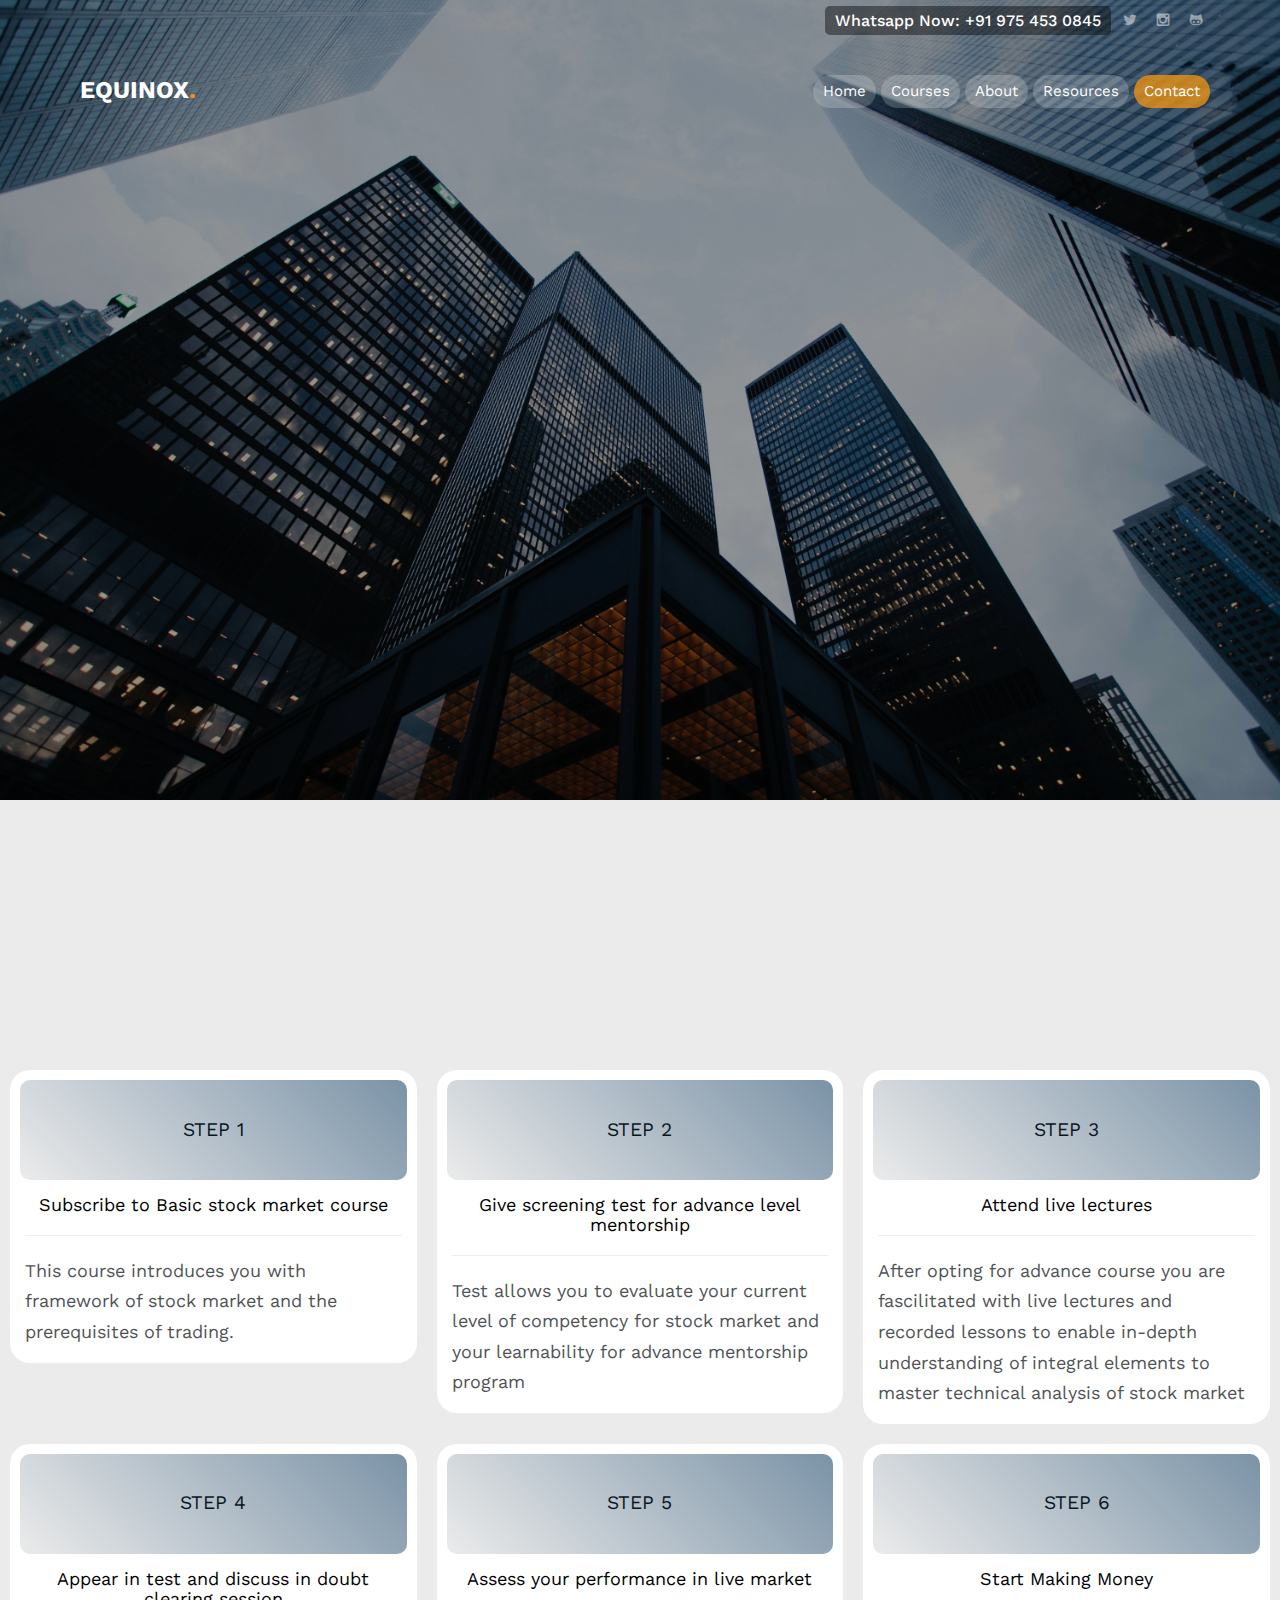
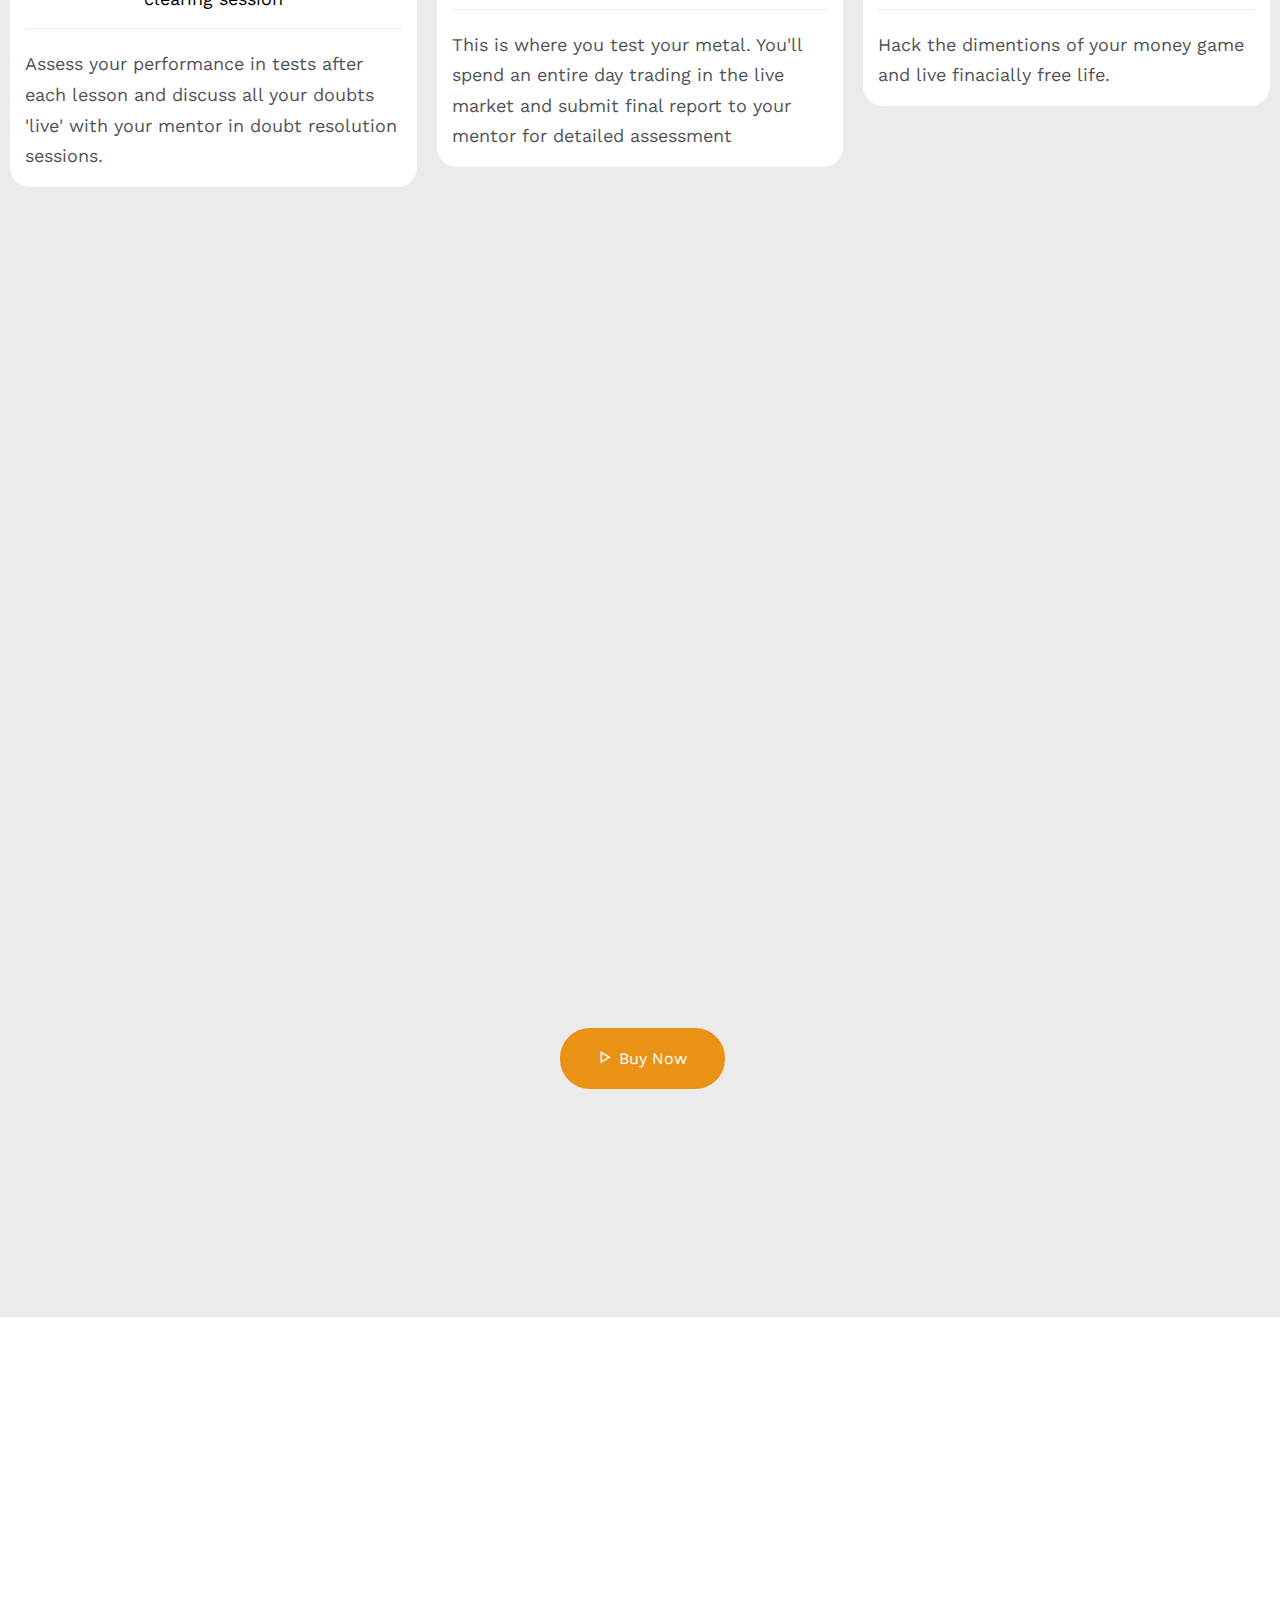
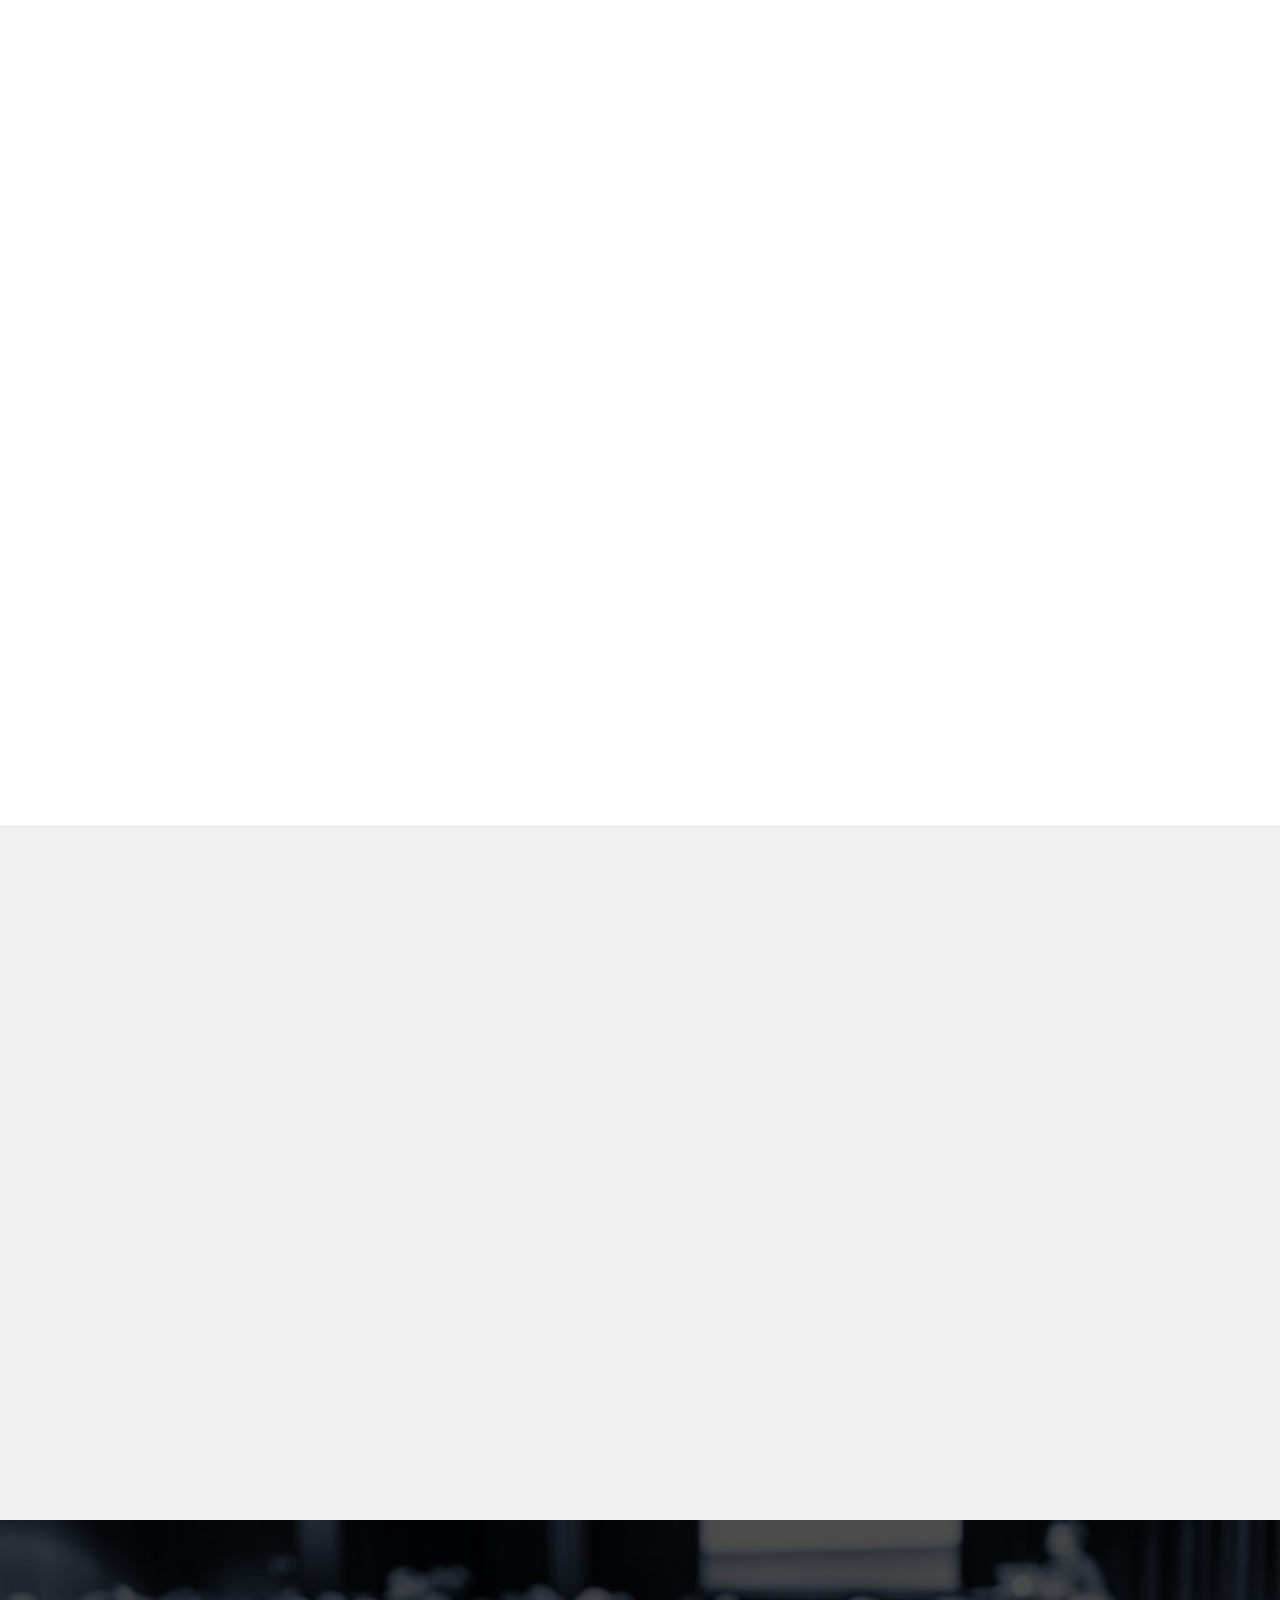
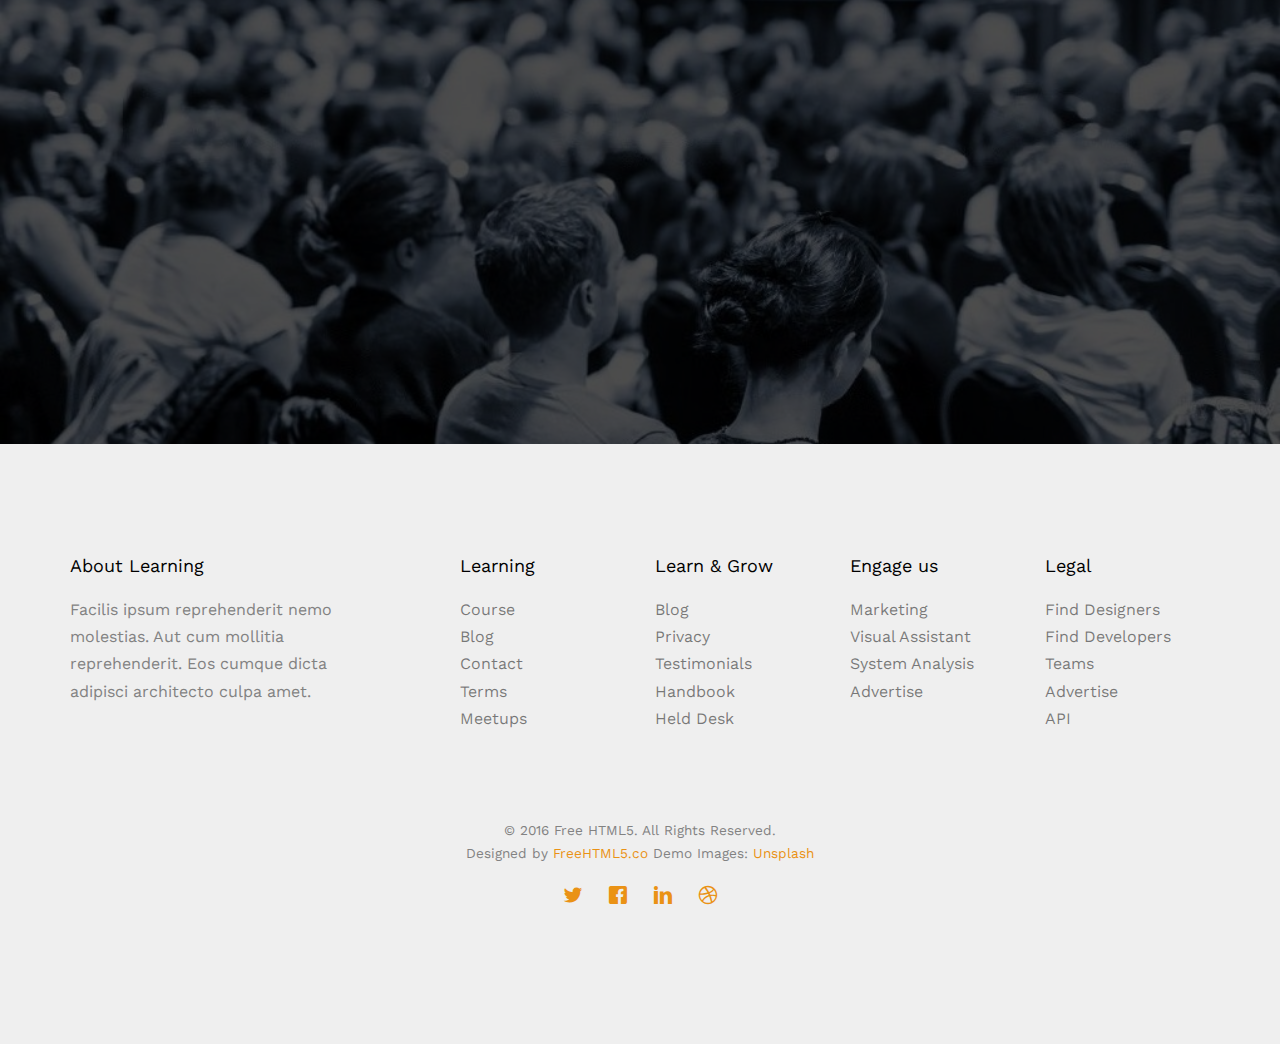
<file: index.html>
<!DOCTYPE HTML>
<html>
	<head>
	<meta charset="utf-8">
	<meta http-equiv="X-UA-Compatible" content="IE=edge">
	<title>Equinox</title>
	<meta name="viewport" content="width=device-width, initial-scale=1">
	<meta name="description" content="equinox-images" />
	<meta name="keywords" content="free website templates, free html5, free template, free bootstrap, free website template, html5, css3, mobile first, responsive" />
	<meta name="author" content="freehtml5.co" />

	<!-- 
	//////////////////////////////////////////////////////

	FREE HTML5 TEMPLATE 
	DESIGNED & DEVELOPED by FreeHTML5.co
		
	Website: 		http://freehtml5.co/
	Email: 			info@freehtml5.co
	Twitter: 		http://twitter.com/equinox
	Facebook: 		https://www.facebook.com/equinox

	//////////////////////////////////////////////////////
	 -->

  	<!-- Facebook and Twitter integration -->
	<meta property="og:title" content=""/>
	<meta property="og:image" content=""/>
	<meta property="og:url" content=""/>
	<meta property="og:site_name" content=""/>
	<meta property="og:description" content=""/>
	<meta name="twitter:title" content="" />
	<meta name="twitter:image" content="" />
	<meta name="twitter:url" content="" />
	<meta name="twitter:card" content="" />

	<link href="https://fonts.googleapis.com/css?family=Work+Sans:300,400,500,700,800" rel="stylesheet">
	
	<!-- Animate.css -->
	<link rel="stylesheet" href="css/animate.css">
	<!-- Icomoon Icon Fonts-->
	<link rel="stylesheet" href="css/icomoon.css">
	<!-- Bootstrap  -->
	<link rel="stylesheet" href="css/bootstrap.css">

	<!-- Magnific Popup -->
	<link rel="stylesheet" href="css/magnific-popup.css">

	<!-- Owl Carousel  -->
	<link rel="stylesheet" href="css/owl.carousel.min.css">
	<link rel="stylesheet" href="css/owl.theme.default.min.css">

	<!-- Theme style  -->
	<link rel="stylesheet" href="sass/style.css">

	<!-- Modernizr JS -->
	<script src="js/modernizr-2.6.2.min.js"></script>
	<script src="https://cdn.lordicon.com/libs/mssddfmo/lord-icon-2.1.0.js"></script>
	<!-- FOR IE9 below -->
	<!--[if lt IE 9]>
	<script src="js/respond.min.js"></script>
	<![endif]-->

	</head>
	<body>
		
	<div class="equinox-loader"></div>
	
	<div id="page">
	<nav class="equinox-nav" role="navigation">
		<div class="top">
			<div class="container">
				<div class="row">
					<div class="col-xs-12 text-right">
						<a class="name-style" href="https://wa.me/+919754530845" target="_blank">Whatsapp Now: +91 975 453 0845</a>
						<ul class="equinox-social">
							<li><a href="#"><i class="icon-twitter"></i></a></li>
							<li><a href="#"><i class="icon-instagram"></i></a></li>
							<li><a href="#"><i class="icon-github"></i></a></li>
						</ul>
					</div>
				</div>
			</div>
		</div>
		<div class="top-menu">
			<div class="container">
				<div class="row">
					<div class="col-xs-1">
						<div id="equinox-logo"><a href="index.html">Equinox<span>.</span></a></div>
					</div>
					<div class="col-xs-11 text-right menu-1">
						<ul>
							<li class="btn-cta active "><a href="index.html"><span>Home</span></a></li>
							<li class="btn-cta"><a href="courses.html"><span>Courses</span></a></li>
							<li class="btn-cta" ><a href="about.html"><span>About</span></a></li>
							<li class="has-dropdown btn-cta">
								<a href="blog.html"><span>Resources</span></a>
								<ul class="dropdown">
									<li><a href="#">Web Design</a></li>
									<li><a href="#">eCommerce</a></li>
									<li><a href="#">Branding</a></li>
									<li><a href="#">API</a></li>
								</ul>
							</li>
							<li class="btn-ctb"><a href="contact.html "><span>Contact</span></a></li>
						</ul>
					</div>
				</div>
			</div>
		</div>
	</nav>

	<header id="equinox-header" class="equinox-cover" role="banner" style="background-image:url(images/img_bg_1.jpg);" data-stellar-background-ratio="0.5">
		<div class="overlay"></div>
		<div class="container">
			<div class="row">
				<div class="col-md-8 col-md-offset-2 text-center">
					<div class="display-t">
						<div class="display-tc animate-box" data-animate-effect="fadeIn">
							<h1>Unleash the Power of Stock Market</h1>
							<h2>Get mentored now by <a class="name-style" href="about.html" >CA Samarth Singh</a></h2>
							<p><a class="btn btn-primary btn-lg btn-learn" href="#">Take A Course</a> <a class="btn btn-primary btn-lg popup-youtube btn-video" href="https://www.youtube.com/watch?v=nWU4Flpj4ZU&ab_channel=LearnApp"><i class="icon-play"></i> Watch Video</a></p>
						</div>
					</div>
				</div>
			</div>
		</div>
	</header>
	<!---
	<div id="equinox-counter" class="equinox-counters">
		<div class="container">
			<div class="row">
				<div class="col-md-3 text-center animate-box">
					<span class="equinox-counter js-counter" data-from="0" data-to="40356" data-speed="5000" data-refresh-interval="50"></span>
					<span class="equinox-counter-label">Students</span>
				</div>
				<div class="col-md-3 text-center animate-box">
					<span class="equinox-counter js-counter" data-from="0" data-to="30290" data-speed="5000" data-refresh-interval="50"></span>
					<span class="equinox-counter-label">Courses</span>
				</div>
				<div class="col-md-3 text-center animate-box">
					<span class="equinox-counter js-counter" data-from="0" data-to="2039" data-speed="5000" data-refresh-interval="50"></span>
					<span class="equinox-counter-label">Instructor</span>
				</div>
				<div class="col-md-3 text-center animate-box">
					<span class="equinox-counter js-counter" data-from="0" data-to="997585" data-speed="5000" data-refresh-interval="50"></span>
					<span class="equinox-counter-label">Earnings</span>
				</div>
			</div>
		</div>
	</div>
	-->

	<div id="equinox-explore" class="equinox-bg-section">
		<div class="container">
			<div class="row animate-box">
				<div class="col-md-6 col-md-offset-3 text-center equinox-heading">
					<h2>OUR 6 STEPS MENTORING</h2>
				</div>
			</div>
		</div>	
		<!--
		<div class="row bs-wizard animate-box" style="border-bottom:0;">
                
			<div class="col-xs-2 bs-wizard-step complete">
				<div class="text-center bs-wizard-stepnum"><h4>Step 1</h4></div>
				<div class="progress"><div class="progress-bar"></div></div>
				<a href="#" class="bs-wizard-dot"></a>
				<div class="bs-wizard-info text-center"><p>Subscribe to Basic stock market course</p></div>
			</div>

			<div class="col-xs-2 bs-wizard-step complete">
				<div class="text-center bs-wizard-stepnum"><h4>Step 2</h4></div>
				<div class="progress"><div class="progress-bar"></div></div>
				<a href="#" class="bs-wizard-dot"></a>
				<div class="bs-wizard-info text-center"><p>Give screening test for advance level mentorship</p></div>
			</div>

			<div class="col-xs-2 bs-wizard-step complete">
				<div class="text-center bs-wizard-stepnum"><h4>Step 3</h4></div>
				<div class="progress"><div class="progress-bar"></div></div>
				<a href="#" class="bs-wizard-dot"></a>
				<div class="bs-wizard-info text-center"><p>Attend live lectures</p></div>
			</div>

			<div class="col-xs-2 bs-wizard-step complete">
				<div class="text-center bs-wizard-stepnum"><h4>Step 4</h4></div>
				<div class="progress"><div class="progress-bar"></div></div>
				<a href="#" class="bs-wizard-dot"></a>
				<div class="bs-wizard-info text-center"><p>Appear in test and discuss in doubt clearing session</p></div>
			</div>
			<div class="col-xs-2 bs-wizard-step complete">
				<div class="text-center bs-wizard-stepnum"><h4>Step 5</h4></div>
				<div class="progress"><div class="progress-bar"></div></div>
				<a href="#" class="bs-wizard-dot"></a>
				<div class="bs-wizard-info text-center"><p>Assess your performance in live market</p></div>
			</div>
			<div class="col-xs-2 bs-wizard-step complete">
				<div class="text-center bs-wizard-stepnum"><h4>Step 6</h4></div>
				<div class="progress"><div class="progress-bar"></div></div>
				<a href="#" class="bs-wizard-dot"></a>
				<div class="bs-wizard-info text-center"><p>Start Making Money</p></div>
			</div>
		</div>
		-->	
		<div class="mission-container m-50 p-50">
			  <div class="mission">
				<div class="col-md-4 col-sm-6 mission-point">
					<div class="mission-point-inner">
						<div class="mission-headers">
							<lord-icon
								src="https://cdn.lordicon.com/igrslveu.json"
								trigger="loop"
								style="width:100px;height:100px">
							</lord-icon>
							<span class="mission-title">STEP 1</span>
							<div class="mission-content-div"></div>
						</div>
						
						<div class="mission-content">
							<center>  <h4>Subscribe to Basic stock market course</h4> </center>
							<hr>
							This course introduces you with framework of stock market and the prerequisites of trading. 
						</div>
					</div>
				</div>
				<div class="col-md-4 col-sm-6 mission-point ">
					<div class="mission-point-inner">
						<div class="mission-headers">
							<lord-icon
								src="https://cdn.lordicon.com/tdxlyuid.json"
								trigger="loop"
								style="width:100px;height:100px">
							</lord-icon>
							<span class="mission-title">STEP 2</span>
							<div class="mission-content-div"></div>
						</div>
						<div class="mission-content">
							<center>  <h4>Give screening test for advance level mentorship</h4> </center>
							<hr>
							Test allows you to evaluate your current level of competency for stock market and your learnability for advance mentorship program
						</div>
					</div>
				</div>
				<div class="col-md-4 col-sm-6 mission-point">
					<div class="mission-point-inner">
						<div class="mission-headers">
							<lord-icon
								src="https://cdn.lordicon.com/zpxybbhl.json"
								trigger="loop"
								style="width:100px;height:100px">
							</lord-icon>
							<span class="mission-title">STEP 3</span>
							<div class="mission-content-div"></div>
						</div>
						<div class="mission-content">
							<center>  <h4>Attend live lectures</h4> </center>
							<hr>
							After opting for advance course you are fascilitated with live lectures and recorded lessons to enable in-depth understanding of integral elements to master technical analysis of stock market
						</div>
					</div>
				</div>
				<div class="col-md-4 col-sm-6 mission-point">
					<div class="mission-point-inner">
						<div class="mission-headers">
							<lord-icon
								src="https://cdn.lordicon.com/vtovymqf.json"
								trigger="loop"
								style="width:100px;height:100px">
							</lord-icon>
							<span class="mission-title">STEP 4</span>
							<div class="mission-content-div"></div>
						</div>
						<div class="mission-content">
							<center>  <h4>Appear in test and discuss in doubt clearing session</h4> </center>
							<hr>
							Assess your performance in tests after each lesson and discuss all your doubts 'live' with your mentor in doubt resolution sessions.
						</div>
					</div>
				</div>
				<div class="col-md-4 col-sm-6 mission-point">
					<div class="mission-point-inner">
						<div class="mission-headers">
							<lord-icon
								src="https://cdn.lordicon.com/eoabunbr.json"
								trigger="loop"
								style="width:100px;height:100px">
							</lord-icon>
							<span class="mission-title">STEP 5</span>
							<div class="mission-content-div"></div>
						</div>
						<div class="mission-content">
							<center> <h4>Assess your performance in live market</h4> </center>
							<hr>
							This is where you test your metal. You'll spend an entire day trading in the live market and submit final report to your mentor for detailed assessment
						</div>
					</div>
				</div>
				<div class="col-md-4 col-sm-6 mission-point">
					<div class="mission-point-inner">
						<div class="mission-headers">
							<lord-icon
								src="https://cdn.lordicon.com/dmibloap.json"
								trigger="loop"
								style="width:120px;height:100px">
							</lord-icon>
							<span class="mission-title">STEP 6</span>
							<div class="mission-content-div"></div>
						</div>
						<div class="mission-content">
							<center> <h4 >Start Making Money</h4> </center>
							<hr>
							Hack the dimentions of your money game and live finacially free life.
						</div>
					</div>
				</div>
			  </div>
		</div>


		<div class="equinox-explore equinox-explore1">
			<div class="container">
				<div class="row">
					<div class="col-md-6 col-md-push-6  animate-box">
						<div class="mt">
							<h3>Our Teaching framework </h3>
							<ul class="list-nav">
								<li><i class="icon-check2"></i>Price Volume analysis – The only thing you need to know to be successful trader</li>
								<li><i class="icon-check2"></i>Data Driven Methodology – PV Combined with fundamental data points to get more accuracy</li>
								<li><i class="icon-check2"></i>Improved trading psychology –   I believe with right sets of tools & correct knowledge we develop logic that enhances our cognitive abilities which in turn sculpts our trading psychology.</li>
							</ul>
						</div>
					</div>
					<div class="col-md-6 col-md-pull-6 animate-box">
						<div class="mt">
							<h3>What you will learn from our mentorship</h3>
							<ul class="list-nav">
								<li><i class="icon-check2"></i>Basics of stock market</li>
								<li><i class="icon-check2"></i>Market Activity report analysis</li>
								<li><i class="icon-check2"></i>Fundamental analysis based on volume data</li>
								<li><i class="icon-check2"></i>Nifty Analysis</li>
								<li><i class="icon-check2"></i>Sectoral Analysis</li>
								<li><i class="icon-check2"></i>Stock selection</li>
								<li><i class="icon-check2"></i>Chart analysis based on Price & Volume</li>
								<li><i class="icon-check2"></i>Macro & Micro chart analysis</li>
							</ul>
						</div>
					</div>

					<div class="col-md-12">
						<div class="col-md-5 "></div>
						<div class="col-md-2">
						<a class="btn btn-primary btn-lg popup-youtube btn-video" href="https://vimeo.com/channels/staffpicks/93951774"><i class="icon-play"></i> Buy Now</a>
						</div>
						<div class="col-md-5"></div>
					</div>
				</div>
			</div>
		</div>
		<!---
		<div class="equinox-explore">
			<div class="container">
				<div class="row">
					<div class="col-md-8 col-md-pull-1 animate-box">
						<img class="img-responsive" src="images/work_1.png" alt="work">
					</div>
					<div class="col-md-4 animate-box">
						<div class="mt">
							<div>
								<h4><i class="icon-user"></i>Real Project For Real Solutions</h4>
								<p>Far far away, behind the word mountains, far from the countries Vokalia and Consonantia. </p>
							</div>
							<div>
								<h4><i class="icon-video2"></i>Real Project For Real Solutions</h4>
								<p>Far far away, behind the word mountains, far from the countries Vokalia and Consonantia, there live the blind texts. </p>
							</div>
							<div>
								<h4><i class="icon-shield"></i>Real Project For Real Solutions</h4>
								<p>Far far away, behind the word mountains, far from the countries Vokalia and Consonantia. </p>
							</div>
						</div>
					</div>
				</div>
			</div>
		</div>-->
	</div>
	
	<div id="equinox-project">
		<div class="container">
			<div class="row animate-box">
				<div class="col-md-8 col-md-offset-2 text-center equinox-heading">
					<h2>OUR HIGH PROBABLITY TRADES</h2>
					<p>We believe in excellence and we deliver what we are capable of</p>
				</div>
			</div>
		</div>
		<div class="container-fluid proj-bottom">
			<div class="row">
				<div class="col-md-4 col-sm-6 equinox-project animate-box" data-animate-effect="fadeIn">
					<a href="#"><img src="images/project-1.jpg" alt="equinox-images" class="img-responsive">
						<h3>Web Master</h3>
						<span>View Course</span>
					</a>
				</div>
				<div class="col-md-4 col-sm-6 equinox-project animate-box" data-animate-effect="fadeIn">
					<a href="#"><img src="images/project-2.jpg" alt="equinox-images" class="img-responsive">
						<h3>Virtual Assistant</h3>
						<span>View Course</span>
					</a>
				</div>
				<div class="col-md-4 col-sm-6 equinox-project animate-box" data-animate-effect="fadeIn">
					<a href="#"><img src="images/project-3.jpg" alt="equinox-images" class="img-responsive">
						<h3>Read Bible</h3>
						<span>View Course</span>
					</a>
				</div>
				<div class="col-md-4 col-sm-6 equinox-project animate-box" data-animate-effect="fadeIn">
					<a href="#"><img src="images/project-9.jpg" alt="equinox-images" class="img-responsive">
						<h3>Programming</h3>
						<span>View Course</span>
					</a>
				</div>
				<div class="col-md-4 col-sm-6 equinox-project animate-box" data-animate-effect="fadeIn">
					<a href="#"><img src="images/project-5.jpg" alt="equinox-images" class="img-responsive">
						<h3>Technician</h3>
						<span>View Course</span>
					</a>
				</div>
				<div class="col-md-4 col-sm-6 equinox-project animate-box" data-animate-effect="fadeIn">
					<a href="#"><img src="images/project-6.jpg" alt="equinox-images" class="img-responsive">
						<h3>Photography</h3>
						<span>View Course</span>
					</a>
				</div>
			</div>
		</div>
	</div>


	<div id="equinox-testimonial" class="equinox-bg-section">
		<div class="container">
			<div class="row animate-box">
				<div class="col-md-6 col-md-offset-3 text-center equinox-heading">
					<h2>Testimonials</h2>
				</div>
			</div>
			<div class="row">
				<div class="col-md-10 col-md-offset-1">
					<div class="row animate-box">
						<div class="owl-carousel owl-carousel-fullwidth">
							<div class="item">
								<div class="testimony-slide active text-center">
									<figure>
										<img src="images/person_1.jpg" alt="user">
									</figure>
									<span>Jean Doe, via <a href="#" class="twitter">Twitter</a></span>
									<blockquote>
										<p>&ldquo;Far far away, behind the word mountains, far from the countries Vokalia and Consonantia, there live the blind texts. Separated they live in Bookmarksgrove right at the coast of the Semantics, a large language ocean.&rdquo;</p>
									</blockquote>
								</div>
							</div>
							<div class="item">
								<div class="testimony-slide active text-center">
									<figure>
										<img src="images/person_2.jpg" alt="user">
									</figure>
									<span>John Doe, via <a href="#" class="twitter">Twitter</a></span>
									<blockquote>
										<p>&ldquo;Separated they live in Bookmarksgrove right at the coast of the Semantics, a large language ocean.&rdquo;</p>
									</blockquote>
								</div>
							</div>
							<div class="item">
								<div class="testimony-slide active text-center">
									<figure>
										<img src="images/person_3.jpg" alt="user">
									</figure>
									<span>John Doe, via <a href="#" class="twitter">Twitter</a></span>
									<blockquote>
										<p>&ldquo;Far from the countries Vokalia and Consonantia, there live the blind texts. Separated they live in Bookmarksgrove right at the coast of the Semantics, a large language ocean.&rdquo;</p>
									</blockquote>
								</div>
							</div>
						</div>
					</div>
				</div>
			</div>
		</div>
	</div>


	<div id="equinox-started" style="background-image:url(images/img_bg_2.jpg);">
		<div class="overlay"></div>
		<div class="container">
			<div class="row animate-box">
				<div class="col-md-8 col-md-offset-2 text-center equinox-heading">
					<h2>Lets Get Started</h2>
					<p>Dignissimos asperiores vitae velit veniam totam fuga molestias accusamus alias autem provident. Odit ab aliquam dolor eius.</p>
				</div>
			</div>
			<div class="row animate-box">
				<div class="col-md-8 col-md-offset-2 text-center">
					<p><a href="#" class="btn btn-default btn-lg">Create A Free Course</a></p>
				</div>
			</div>
		</div>
	</div>

	<footer id="equinox-footer" role="contentinfo">
		<div class="container">
			<div class="row row-pb-md">
				<div class="col-md-3 equinox-widget">
					<h4>About Learning</h4>
					<p>Facilis ipsum reprehenderit nemo molestias. Aut cum mollitia reprehenderit. Eos cumque dicta adipisci architecto culpa amet.</p>
				</div>
				<div class="col-md-2 col-sm-4 col-xs-6 col-md-push-1">
					<h4>Learning</h4>
					<ul class="equinox-footer-links">
						<li><a href="#">Course</a></li>
						<li><a href="#">Blog</a></li>
						<li><a href="#">Contact</a></li>
						<li><a href="#">Terms</a></li>
						<li><a href="#">Meetups</a></li>
					</ul>
				</div>

				<div class="col-md-2 col-sm-4 col-xs-6 col-md-push-1">
					<h4>Learn &amp; Grow</h4>
					<ul class="equinox-footer-links">
						<li><a href="#">Blog</a></li>
						<li><a href="#">Privacy</a></li>
						<li><a href="#">Testimonials</a></li>
						<li><a href="#">Handbook</a></li>
						<li><a href="#">Held Desk</a></li>
					</ul>
				</div>

				<div class="col-md-2 col-sm-4 col-xs-6 col-md-push-1">
					<h4>Engage us</h4>
					<ul class="equinox-footer-links">
						<li><a href="#">Marketing</a></li>
						<li><a href="#">Visual Assistant</a></li>
						<li><a href="#">System Analysis</a></li>
						<li><a href="#">Advertise</a></li>
					</ul>
				</div>

				<div class="col-md-2 col-sm-4 col-xs-6 col-md-push-1">
					<h4>Legal</h4>
					<ul class="equinox-footer-links">
						<li><a href="#">Find Designers</a></li>
						<li><a href="#">Find Developers</a></li>
						<li><a href="#">Teams</a></li>
						<li><a href="#">Advertise</a></li>
						<li><a href="#">API</a></li>
					</ul>
				</div>
			</div>

			<div class="row copyright">
				<div class="col-md-12 text-center">
					<p>
						<small class="block">&copy; 2016 Free HTML5. All Rights Reserved.</small> 
						<small class="block">Designed by <a href="http://freehtml5.co/" target="_blank">FreeHTML5.co</a> Demo Images: <a href="http://unsplash.co/" target="_blank">Unsplash</a></small>
					</p>
					<p>
						<ul class="equinox-social-icons">
							<li><a href="#"><i class="icon-twitter"></i></a></li>
							<li><a href="#"><i class="icon-facebook"></i></a></li>
							<li><a href="#"><i class="icon-linkedin"></i></a></li>
							<li><a href="#"><i class="icon-dribbble"></i></a></li>
						</ul>
					</p>
				</div>
			</div>

		</div>
	</footer>
	

	</div>

	<div class="gototop js-top">
		<a href="#" class="js-gotop"><i class="icon-arrow-up"></i></a>
	</div>
	
	<!-- jQuery -->
	<script src="js/jquery.min.js"></script>
	<!-- jQuery Easing -->
	<script src="js/jquery.easing.1.3.js"></script>
	<!-- Bootstrap -->
	<script src="js/bootstrap.min.js"></script>
	<!-- Waypoints -->
	<script src="js/jquery.waypoints.min.js"></script>
	<!-- Stellar Parallax -->
	<script src="js/jquery.stellar.min.js"></script>
	<!-- Carousel -->
	<script src="js/owl.carousel.min.js"></script>
	<!-- countTo -->
	<script src="js/jquery.countTo.js"></script>
	<!-- Magnific Popup -->
	<script src="js/jquery.magnific-popup.min.js"></script>
	<script src="js/magnific-popup-options.js"></script>
	<!-- Main -->
	<script src="js/main.js"></script>

	</body>
</html>
</file>
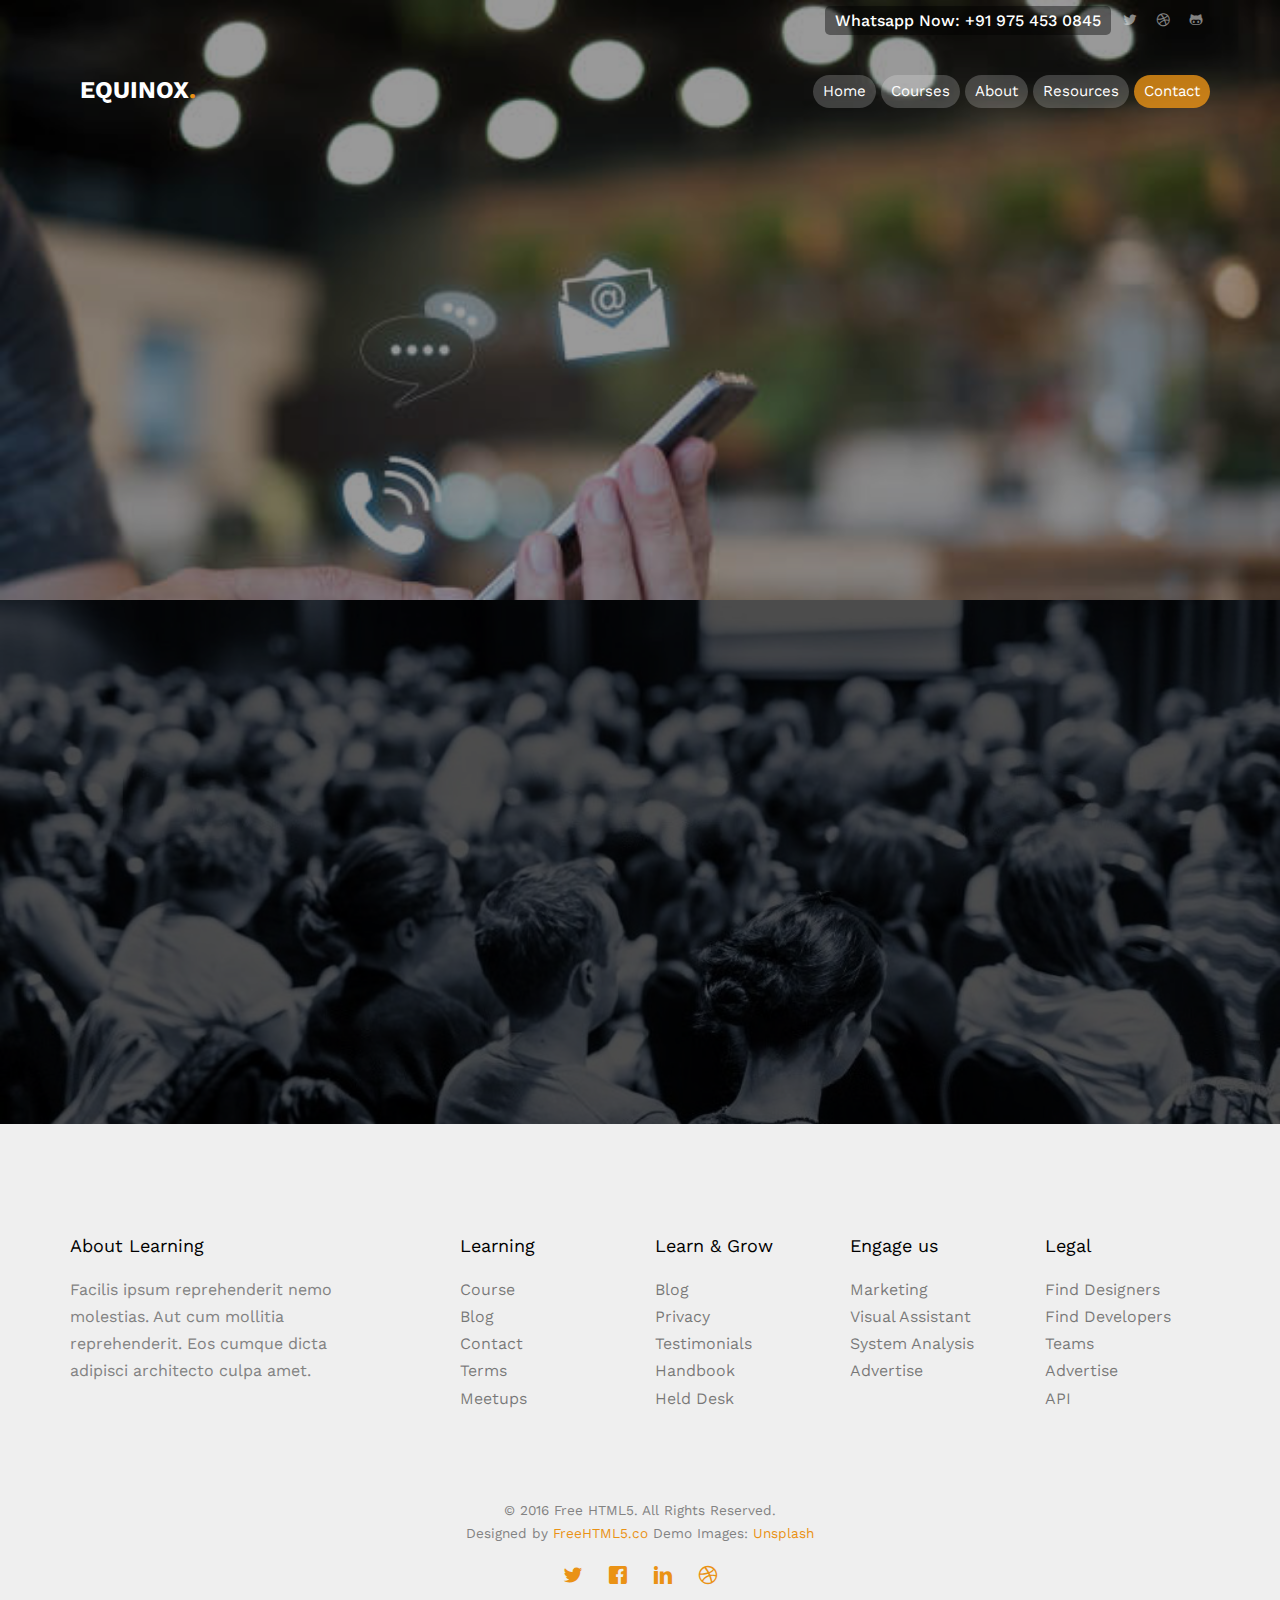
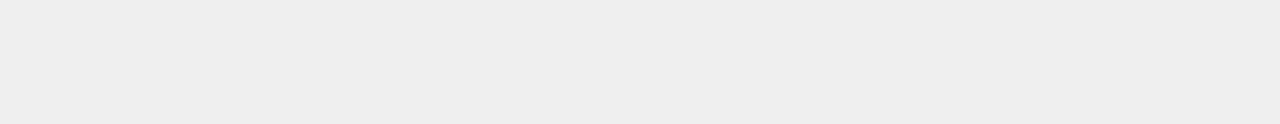
<file: about.html>
<!DOCTYPE HTML>
<html>
	<head>
	<meta charset="utf-8">
	<meta http-equiv="X-UA-Compatible" content="IE=edge">
	<title>Equinox</title>
	<meta name="viewport" content="width=device-width, initial-scale=1">
	<meta name="description" content="equinox-images" />
	<meta name="keywords" content="free website templates, free html5, free template, free bootstrap, free website template, html5, css3, mobile first, responsive" />
	<meta name="author" content="freehtml5.co" />

	<!-- 
	//////////////////////////////////////////////////////

	FREE HTML5 TEMPLATE 
	DESIGNED & DEVELOPED by FreeHTML5.co
		
	Website: 		http://freehtml5.co/
	Email: 			info@freehtml5.co
	Twitter: 		http://twitter.com/equinox
	Facebook: 		https://www.facebook.com/equinox

	//////////////////////////////////////////////////////
	 -->

  	<!-- Facebook and Twitter integration -->
	<meta property="og:title" content=""/>
	<meta property="og:image" content=""/>
	<meta property="og:url" content=""/>
	<meta property="og:site_name" content=""/>
	<meta property="og:description" content=""/>
	<meta name="twitter:title" content="" />
	<meta name="twitter:image" content="" />
	<meta name="twitter:url" content="" />
	<meta name="twitter:card" content="" />

	<link href="https://fonts.googleapis.com/css?family=Work+Sans:300,400,500,700,800" rel="stylesheet">
	
	<!-- Animate.css -->
	<link rel="stylesheet" href="css/animate.css">
	<!-- Icomoon Icon Fonts-->
	<link rel="stylesheet" href="css/icomoon.css">
	<!-- Bootstrap  -->
	<link rel="stylesheet" href="css/bootstrap.css">

	<!-- Magnific Popup -->
	<link rel="stylesheet" href="css/magnific-popup.css">

	<!-- Owl Carousel  -->
	<link rel="stylesheet" href="css/owl.carousel.min.css">
	<link rel="stylesheet" href="css/owl.theme.default.min.css">

	<!-- Theme style  -->
	<link rel="stylesheet" href="sass/style.css">

	<!-- Modernizr JS -->
	<script src="js/modernizr-2.6.2.min.js"></script>
	<!-- FOR IE9 below -->
	<!--[if lt IE 9]>
	<script src="js/respond.min.js"></script>
	<![endif]-->

	</head>
	<body>
		
	<div class="equinox-loader"></div>
	
	<div id="page">
	<nav class="equinox-nav" role="navigation">
		<div class="top">
			<div class="container">
				<div class="row">
					<div class="col-xs-12 text-right">
						<a class="name-style" href="https://wa.me/+919754530845" target="_blank">Whatsapp Now: +91 975 453 0845</a>
						<ul class="equinox-social">
							<li><a href="#"><i class="icon-twitter"></i></a></li>
							<li><a href="#"><i class="icon-dribbble"></i></a></li>
							<li><a href="#"><i class="icon-github"></i></a></li>
						</ul>
					</div>
				</div>
			</div>
		</div>
		<div class="top-menu">
			<div class="container">
				<div class="row">
					<div class="col-xs-1">
						<div id="equinox-logo"><a href="index.html">Equinox<span>.</span></a></div>
					</div>
					<div class="col-xs-11 text-right menu-1">
						<ul>
							<li class="btn-cta active "><a href="index.html"><span>Home</span></a></li>
							<li class="btn-cta"><a href="courses.html"><span>Courses</span></a></li>
							<li class="btn-cta" ><a href="about.html"><span>About</span></a></li>
							<li class="has-dropdown btn-cta">
								<a href="blog.html"><span>Resources</span></a>
								<ul class="dropdown">
									<li><a href="#">Web Design</a></li>
									<li><a href="#">eCommerce</a></li>
									<li><a href="#">Branding</a></li>
									<li><a href="#">API</a></li>
								</ul>
							</li>
							<li class="btn-ctb"><a href="contact.html "><span>Contact</span></a></li>
						</ul>
					</div>
				</div>
			</div>
		</div>
	</nav>

	<header id="equinox-header" class="equinox-cover equinox-cover-sm" role="banner" style="background-image:url(images/img_bg_3.jpg);" data-stellar-background-ratio="0.5">
		<div class="overlay"></div>
		<div class="container">
			<div class="row">
				<div class="col-md-8 col-md-offset-2 text-center">
					<div class="display-t">
						<div class="display-tc animate-box" data-animate-effect="fadeIn">
							<h1>About Equinox</h1>
							<h2>Get mentored now by <a class="name-style" href="#" >CA Samarth Singh</a></h2>
						</div>
					</div>
				</div>
			</div>
		</div>
	</header>

	
	
	<div id="equinox-started" style="background-image:url(images/img_bg_2.jpg);">
		<div class="overlay"></div>
		<div class="container">
			<div class="row animate-box">
				<div class="col-md-8 col-md-offset-2 text-center equinox-heading">
					<h2>Lets Get Started</h2>
					<p>Dignissimos asperiores vitae velit veniam totam fuga molestias accusamus alias autem provident. Odit ab aliquam dolor eius.</p>
				</div>
			</div>
			<div class="row animate-box">
				<div class="col-md-8 col-md-offset-2 text-center">
					<p><a href="#" class="btn btn-default btn-lg">Create A Free Course</a></p>
				</div>
			</div>
		</div>
	</div>

	<footer id="equinox-footer" role="contentinfo">
		<div class="container">
			<div class="row row-pb-md">
				<div class="col-md-3 equinox-widget">
					<h4>About Learning</h4>
					<p>Facilis ipsum reprehenderit nemo molestias. Aut cum mollitia reprehenderit. Eos cumque dicta adipisci architecto culpa amet.</p>
				</div>
				<div class="col-md-2 col-sm-4 col-xs-6 col-md-push-1">
					<h4>Learning</h4>
					<ul class="equinox-footer-links">
						<li><a href="#">Course</a></li>
						<li><a href="#">Blog</a></li>
						<li><a href="#">Contact</a></li>
						<li><a href="#">Terms</a></li>
						<li><a href="#">Meetups</a></li>
					</ul>
				</div>

				<div class="col-md-2 col-sm-4 col-xs-6 col-md-push-1">
					<h4>Learn &amp; Grow</h4>
					<ul class="equinox-footer-links">
						<li><a href="#">Blog</a></li>
						<li><a href="#">Privacy</a></li>
						<li><a href="#">Testimonials</a></li>
						<li><a href="#">Handbook</a></li>
						<li><a href="#">Held Desk</a></li>
					</ul>
				</div>

				<div class="col-md-2 col-sm-4 col-xs-6 col-md-push-1">
					<h4>Engage us</h4>
					<ul class="equinox-footer-links">
						<li><a href="#">Marketing</a></li>
						<li><a href="#">Visual Assistant</a></li>
						<li><a href="#">System Analysis</a></li>
						<li><a href="#">Advertise</a></li>
					</ul>
				</div>

				<div class="col-md-2 col-sm-4 col-xs-6 col-md-push-1">
					<h4>Legal</h4>
					<ul class="equinox-footer-links">
						<li><a href="#">Find Designers</a></li>
						<li><a href="#">Find Developers</a></li>
						<li><a href="#">Teams</a></li>
						<li><a href="#">Advertise</a></li>
						<li><a href="#">API</a></li>
					</ul>
				</div>
			</div>

			<div class="row copyright">
				<div class="col-md-12 text-center">
					<p>
						<small class="block">&copy; 2016 Free HTML5. All Rights Reserved.</small> 
						<small class="block">Designed by <a href="http://freehtml5.co/" target="_blank">FreeHTML5.co</a> Demo Images: <a href="http://unsplash.co/" target="_blank">Unsplash</a></small>
					</p>
					<p>
						<ul class="equinox-social-icons">
							<li><a href="#"><i class="icon-twitter"></i></a></li>
							<li><a href="#"><i class="icon-facebook"></i></a></li>
							<li><a href="#"><i class="icon-linkedin"></i></a></li>
							<li><a href="#"><i class="icon-dribbble"></i></a></li>
						</ul>
					</p>
				</div>
			</div>

		</div>
	</footer>
	</div>

	<div class="gototop js-top">
		<a href="#" class="js-gotop"><i class="icon-arrow-up"></i></a>
	</div>
	
	<!-- jQuery -->
	<script src="js/jquery.min.js"></script>
	<!-- jQuery Easing -->
	<script src="js/jquery.easing.1.3.js"></script>
	<!-- Bootstrap -->
	<script src="js/bootstrap.min.js"></script>
	<!-- Waypoints -->
	<script src="js/jquery.waypoints.min.js"></script>
	<!-- Stellar Parallax -->
	<script src="js/jquery.stellar.min.js"></script>
	<!-- Carousel -->
	<script src="js/owl.carousel.min.js"></script>
	<!-- countTo -->
	<script src="js/jquery.countTo.js"></script>
	<!-- Magnific Popup -->
	<script src="js/jquery.magnific-popup.min.js"></script>
	<script src="js/magnific-popup-options.js"></script>
	<!-- Main -->
	<script src="js/main.js"></script>

	</body>
</html>
</file>
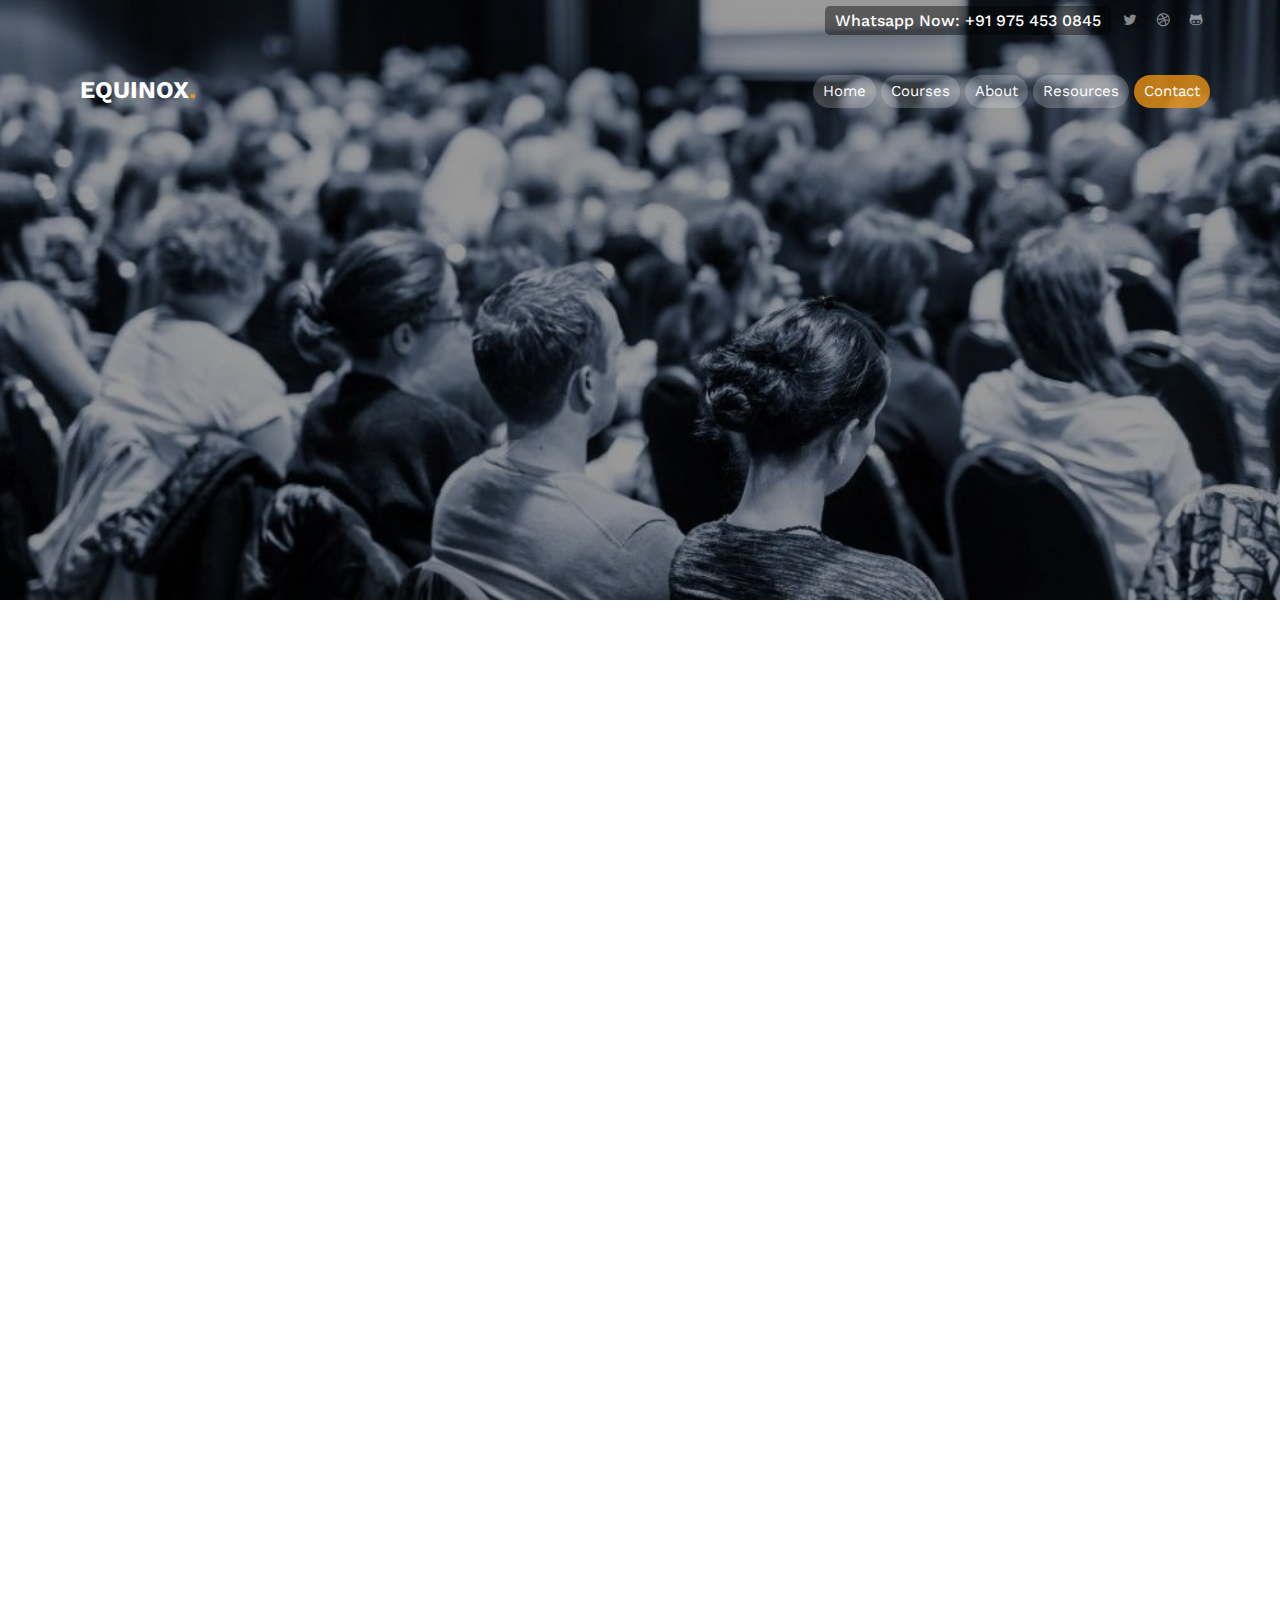
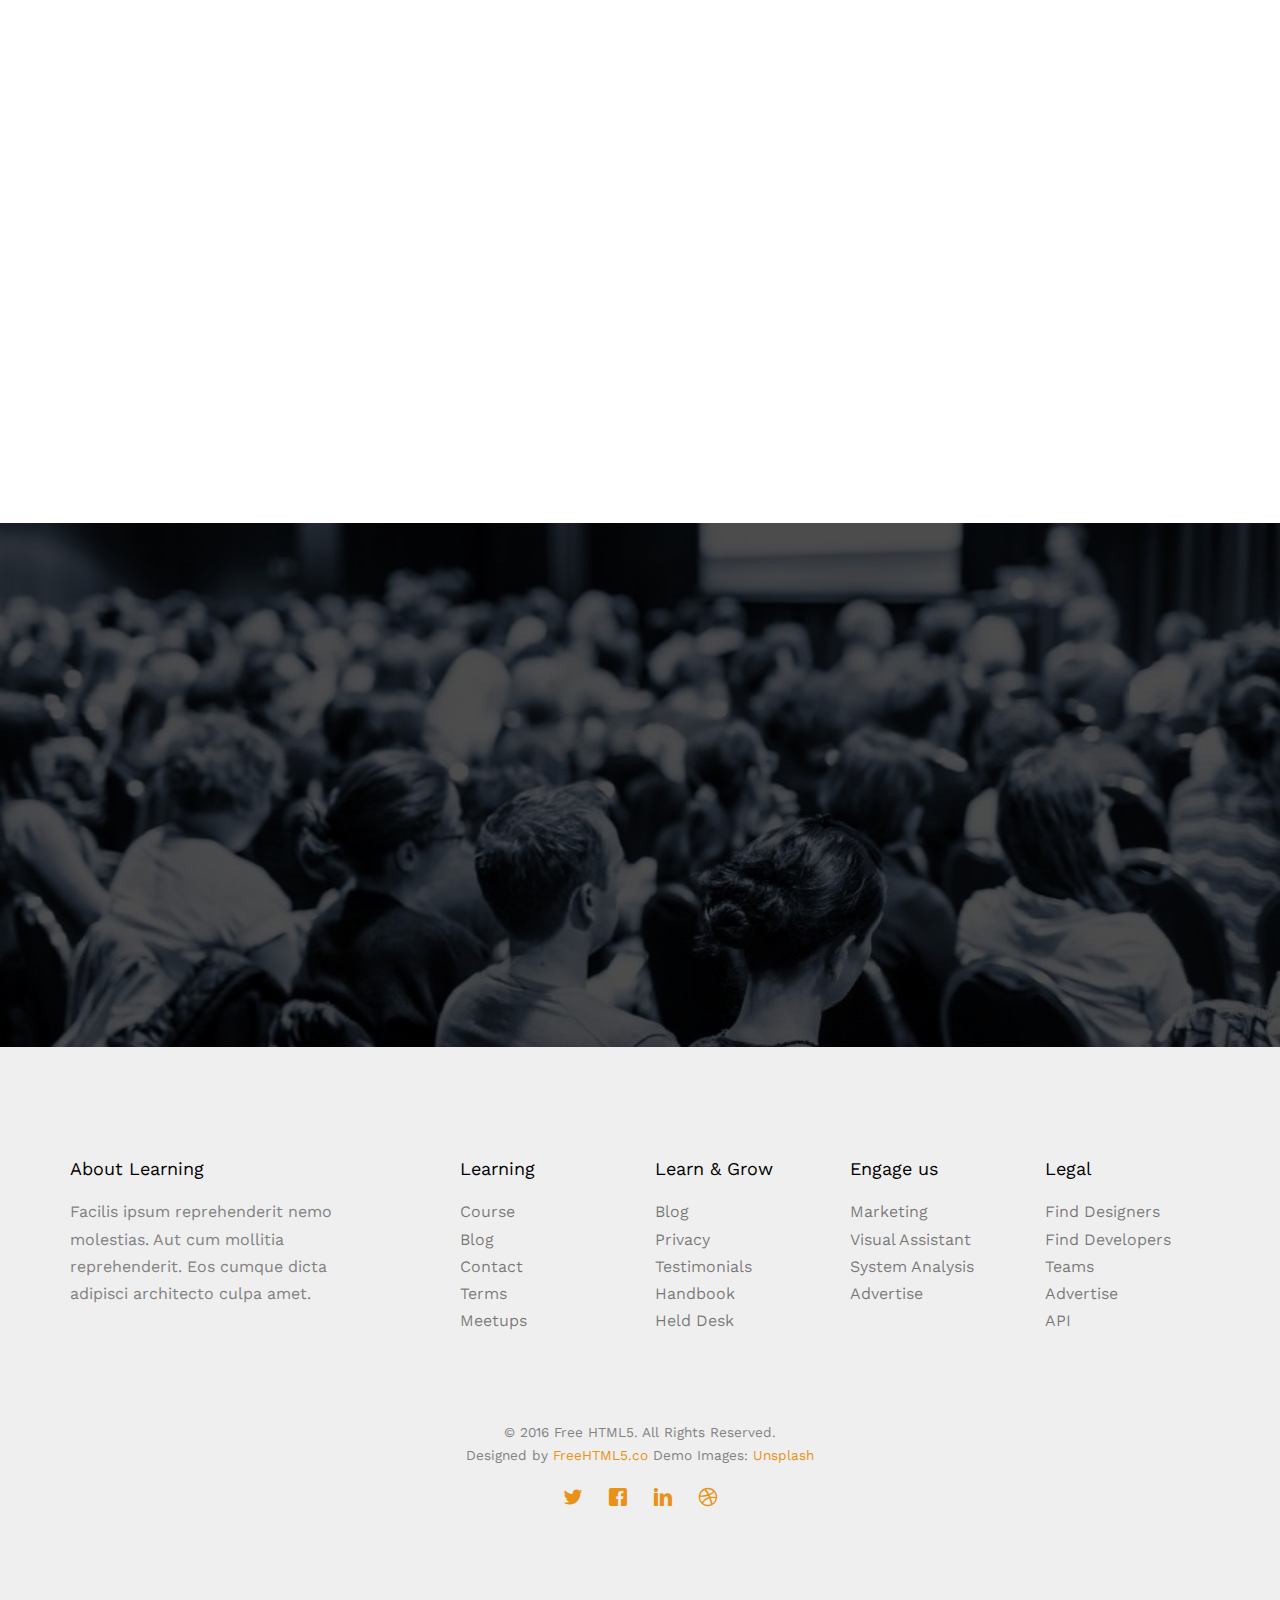
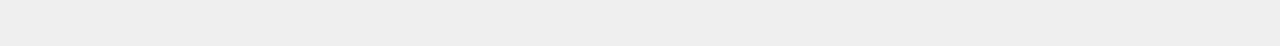
<file: blog.html>
<!DOCTYPE HTML>
<html>
	<head>
	<meta charset="utf-8">
	<meta http-equiv="X-UA-Compatible" content="IE=edge">
	<title>Equinox</title>
	<meta name="viewport" content="width=device-width, initial-scale=1">
	<meta name="description" content="equinox-images" />
	<meta name="keywords" content="free website templates, free html5, free template, free bootstrap, free website template, html5, css3, mobile first, responsive" />
	<meta name="author" content="freehtml5.co" />

	<!-- 
	//////////////////////////////////////////////////////

	FREE HTML5 TEMPLATE 
	DESIGNED & DEVELOPED by FreeHTML5.co
		
	Website: 		http://freehtml5.co/
	Email: 			info@freehtml5.co
	Twitter: 		http://twitter.com/equinox
	Facebook: 		https://www.facebook.com/equinox

	//////////////////////////////////////////////////////
	 -->

  	<!-- Facebook and Twitter integration -->
	<meta property="og:title" content=""/>
	<meta property="og:image" content=""/>
	<meta property="og:url" content=""/>
	<meta property="og:site_name" content=""/>
	<meta property="og:description" content=""/>
	<meta name="twitter:title" content="" />
	<meta name="twitter:image" content="" />
	<meta name="twitter:url" content="" />
	<meta name="twitter:card" content="" />

	<link href="https://fonts.googleapis.com/css?family=Work+Sans:300,400,500,700,800" rel="stylesheet">
	
	<!-- Animate.css -->
	<link rel="stylesheet" href="css/animate.css">
	<!-- Icomoon Icon Fonts-->
	<link rel="stylesheet" href="css/icomoon.css">
	<!-- Bootstrap  -->
	<link rel="stylesheet" href="css/bootstrap.css">

	<!-- Magnific Popup -->
	<link rel="stylesheet" href="css/magnific-popup.css">

	<!-- Owl Carousel  -->
	<link rel="stylesheet" href="css/owl.carousel.min.css">
	<link rel="stylesheet" href="css/owl.theme.default.min.css">

	<!-- Theme style  -->
	<link rel="stylesheet" href="sass/style.css">

	<!-- Modernizr JS -->
	<script src="js/modernizr-2.6.2.min.js"></script>
	<!-- FOR IE9 below -->
	<!--[if lt IE 9]>
	<script src="js/respond.min.js"></script>
	<![endif]-->

	</head>
	<body>
		
	<div class="equinox-loader"></div>
	
	<div id="page">
	<nav class="equinox-nav" role="navigation">
		<div class="top">
			<div class="container">
				<div class="row">
					<div class="col-xs-12 text-right">
						<a class="name-style" href="https://wa.me/+919754530845" target="_blank">Whatsapp Now: +91 975 453 0845</a>
						<ul class="equinox-social">
							<li><a href="#"><i class="icon-twitter"></i></a></li>
							<li><a href="#"><i class="icon-dribbble"></i></a></li>
							<li><a href="#"><i class="icon-github"></i></a></li>
						</ul>
					</div>
				</div>
			</div>
		</div>
		<div class="top-menu">
			<div class="container">
				<div class="row">
					<div class="col-xs-1">
						<div id="equinox-logo"><a href="index.html">Equinox<span>.</span></a></div>
					</div>
					<div class="col-xs-11 text-right menu-1">
						<ul>
							<li class="btn-cta active "><a href="index.html"><span>Home</span></a></li>
							<li class="btn-cta"><a href="courses.html"><span>Courses</span></a></li>
							<li class="btn-cta" ><a href="about.html"><span>About</span></a></li>
							<li class="has-dropdown btn-cta">
								<a href="blog.html"><span>Resources</span></a>
								<ul class="dropdown">
									<li><a href="#">Web Design</a></li>
									<li><a href="#">eCommerce</a></li>
									<li><a href="#">Branding</a></li>
									<li><a href="#">API</a></li>
								</ul>
							</li>
							<li class="btn-ctb"><a href="contact.html "><span>Contact</span></a></li>
						</ul>
					</div>
				</div>
			</div>
		</div>
	</nav>
	<header id="equinox-header" class="equinox-cover equinox-cover-sm" role="banner" style="background-image:url(images/img_bg_2.jpg);" data-stellar-background-ratio="0.5">
		<div class="overlay"></div>
		<div class="container">
			<div class="row">
				<div class="col-md-8 col-md-offset-2 text-center">
					<div class="display-t">
						<div class="display-tc animate-box" data-animate-effect="fadeIn">
							<h1>Blog</h1>
							<h2>Get mentored now by <a class="name-style" href="about.html" >CA Samarth Singh</a></h2>
						</div>
					</div>
				</div>
			</div>
		</div>
	</header>

	<div id="equinox-blog">
		<div class="container">
			<div class="row">
				<div class="col-lg-4 col-md-4">
					<div class="equinox-blog animate-box">
						<a href="#"><img class="img-responsive" src="images/project-4.jpg" alt=""></a>
						<div class="blog-text">
							<h3><a href=""#>45 Minimal Workspace Rooms for Web Savvys</a></h3>
							<span class="posted_on">Nov. 15th</span>
							<span class="comment"><a href="">21<i class="icon-speech-bubble"></i></a></span>
							<p>Far far away, behind the word mountains, far from the countries Vokalia and Consonantia, there live the blind texts.</p>
							<a href="#" class="btn btn-primary">Read More</a>
						</div> 
					</div>
				</div>
				<div class="col-lg-4 col-md-4">
					<div class="equinox-blog animate-box">
						<a href="#"><img class="img-responsive" src="images/project-2.jpg" alt=""></a>
						<div class="blog-text">
							<h3><a href=""#>45 Minimal Worksspace Rooms for Web Savvys</a></h3>
							<span class="posted_on">Nov. 15th</span>
							<span class="comment"><a href="">21<i class="icon-speech-bubble"></i></a></span>
							<p>Far far away, behind the word mountains, far from the countries Vokalia and Consonantia, there live the blind texts.</p>
							<a href="#" class="btn btn-primary">Read More</a>
						</div> 
					</div>
				</div>
				<div class="col-lg-4 col-md-4">
					<div class="equinox-blog animate-box">
						<a href="#"><img class="img-responsive" src="images/project-3.jpg" alt=""></a>
						<div class="blog-text">
							<h3><a href=""#>45 Minimal Workspace Rooms for Web Savvys</a></h3>
							<span class="posted_on">Nov. 15th</span>
							<span class="comment"><a href="">21<i class="icon-speech-bubble"></i></a></span>
							<p>Far far away, behind the word mountains, far from the countries Vokalia and Consonantia, there live the blind texts.</p>
							<a href="#" class="btn btn-primary">Read More</a>
						</div> 
					</div>
				</div>

				<div class="col-lg-4 col-md-4">
					<div class="equinox-blog animate-box">
						<a href="#"><img class="img-responsive" src="images/project-1.jpg" alt=""></a>
						<div class="blog-text">
							<h3><a href=""#>45 Minimal Workspace Rooms for Web Savvys</a></h3>
							<span class="posted_on">Nov. 15th</span>
							<span class="comment"><a href="">21<i class="icon-speech-bubble"></i></a></span>
							<p>Far far away, behind the word mountains, far from the countries Vokalia and Consonantia, there live the blind texts.</p>
							<a href="#" class="btn btn-primary">Read More</a>
						</div> 
					</div>
				</div>
				<div class="col-lg-4 col-md-4">
					<div class="equinox-blog animate-box">
						<a href="#"><img class="img-responsive" src="images/project-6.jpg" alt=""></a>
						<div class="blog-text">
							<h3><a href=""#>45 Minimal Worksspace Rooms for Web Savvys</a></h3>
							<span class="posted_on">Nov. 15th</span>
							<span class="comment"><a href="">21<i class="icon-speech-bubble"></i></a></span>
							<p>Far far away, behind the word mountains, far from the countries Vokalia and Consonantia, there live the blind texts.</p>
							<a href="#" class="btn btn-primary">Read More</a>
						</div> 
					</div>
				</div>
				<div class="col-lg-4 col-md-4">
					<div class="equinox-blog animate-box">
						<a href="#"><img class="img-responsive" src="images/project-5.jpg" alt=""></a>
						<div class="blog-text">
							<h3><a href=""#>45 Minimal Workspace Rooms for Web Savvys</a></h3>
							<span class="posted_on">Nov. 15th</span>
							<span class="comment"><a href="">21<i class="icon-speech-bubble"></i></a></span>
							<p>Far far away, behind the word mountains, far from the countries Vokalia and Consonantia, there live the blind texts.</p>
							<a href="#" class="btn btn-primary">Read More</a>
						</div> 
					</div>
				</div>
			</div>
		</div>
	</div>
	
	<div id="equinox-started" style="background-image:url(images/img_bg_2.jpg);">
		<div class="overlay"></div>
		<div class="container">
			<div class="row animate-box">
				<div class="col-md-8 col-md-offset-2 text-center equinox-heading">
					<h2>Lets Get Started</h2>
					<p>Dignissimos asperiores vitae velit veniam totam fuga molestias accusamus alias autem provident. Odit ab aliquam dolor eius.</p>
				</div>
			</div>
			<div class="row animate-box">
				<div class="col-md-8 col-md-offset-2 text-center">
					<p><a href="#" class="btn btn-default btn-lg">Create A Free Course</a></p>
				</div>
			</div>
		</div>
	</div>

	<footer id="equinox-footer" role="contentinfo">
		<div class="container">
			<div class="row row-pb-md">
				<div class="col-md-3 equinox-widget">
					<h4>About Learning</h4>
					<p>Facilis ipsum reprehenderit nemo molestias. Aut cum mollitia reprehenderit. Eos cumque dicta adipisci architecto culpa amet.</p>
				</div>
				<div class="col-md-2 col-sm-4 col-xs-6 col-md-push-1">
					<h4>Learning</h4>
					<ul class="equinox-footer-links">
						<li><a href="#">Course</a></li>
						<li><a href="#">Blog</a></li>
						<li><a href="#">Contact</a></li>
						<li><a href="#">Terms</a></li>
						<li><a href="#">Meetups</a></li>
					</ul>
				</div>

				<div class="col-md-2 col-sm-4 col-xs-6 col-md-push-1">
					<h4>Learn &amp; Grow</h4>
					<ul class="equinox-footer-links">
						<li><a href="#">Blog</a></li>
						<li><a href="#">Privacy</a></li>
						<li><a href="#">Testimonials</a></li>
						<li><a href="#">Handbook</a></li>
						<li><a href="#">Held Desk</a></li>
					</ul>
				</div>

				<div class="col-md-2 col-sm-4 col-xs-6 col-md-push-1">
					<h4>Engage us</h4>
					<ul class="equinox-footer-links">
						<li><a href="#">Marketing</a></li>
						<li><a href="#">Visual Assistant</a></li>
						<li><a href="#">System Analysis</a></li>
						<li><a href="#">Advertise</a></li>
					</ul>
				</div>

				<div class="col-md-2 col-sm-4 col-xs-6 col-md-push-1">
					<h4>Legal</h4>
					<ul class="equinox-footer-links">
						<li><a href="#">Find Designers</a></li>
						<li><a href="#">Find Developers</a></li>
						<li><a href="#">Teams</a></li>
						<li><a href="#">Advertise</a></li>
						<li><a href="#">API</a></li>
					</ul>
				</div>
			</div>

			<div class="row copyright">
				<div class="col-md-12 text-center">
					<p>
						<small class="block">&copy; 2016 Free HTML5. All Rights Reserved.</small> 
						<small class="block">Designed by <a href="http://freehtml5.co/" target="_blank">FreeHTML5.co</a> Demo Images: <a href="http://unsplash.co/" target="_blank">Unsplash</a></small>
					</p>
					<p>
						<ul class="equinox-social-icons">
							<li><a href="#"><i class="icon-twitter"></i></a></li>
							<li><a href="#"><i class="icon-facebook"></i></a></li>
							<li><a href="#"><i class="icon-linkedin"></i></a></li>
							<li><a href="#"><i class="icon-dribbble"></i></a></li>
						</ul>
					</p>
				</div>
			</div>

		</div>
	</footer>
	</div>

	<div class="gototop js-top">
		<a href="#" class="js-gotop"><i class="icon-arrow-up"></i></a>
	</div>
	
	<!-- jQuery -->
	<script src="js/jquery.min.js"></script>
	<!-- jQuery Easing -->
	<script src="js/jquery.easing.1.3.js"></script>
	<!-- Bootstrap -->
	<script src="js/bootstrap.min.js"></script>
	<!-- Waypoints -->
	<script src="js/jquery.waypoints.min.js"></script>
	<!-- Stellar Parallax -->
	<script src="js/jquery.stellar.min.js"></script>
	<!-- Carousel -->
	<script src="js/owl.carousel.min.js"></script>
	<!-- countTo -->
	<script src="js/jquery.countTo.js"></script>
	<!-- Magnific Popup -->
	<script src="js/jquery.magnific-popup.min.js"></script>
	<script src="js/magnific-popup-options.js"></script>
	<!-- Main -->
	<script src="js/main.js"></script>

	</body>
</html>
</file>
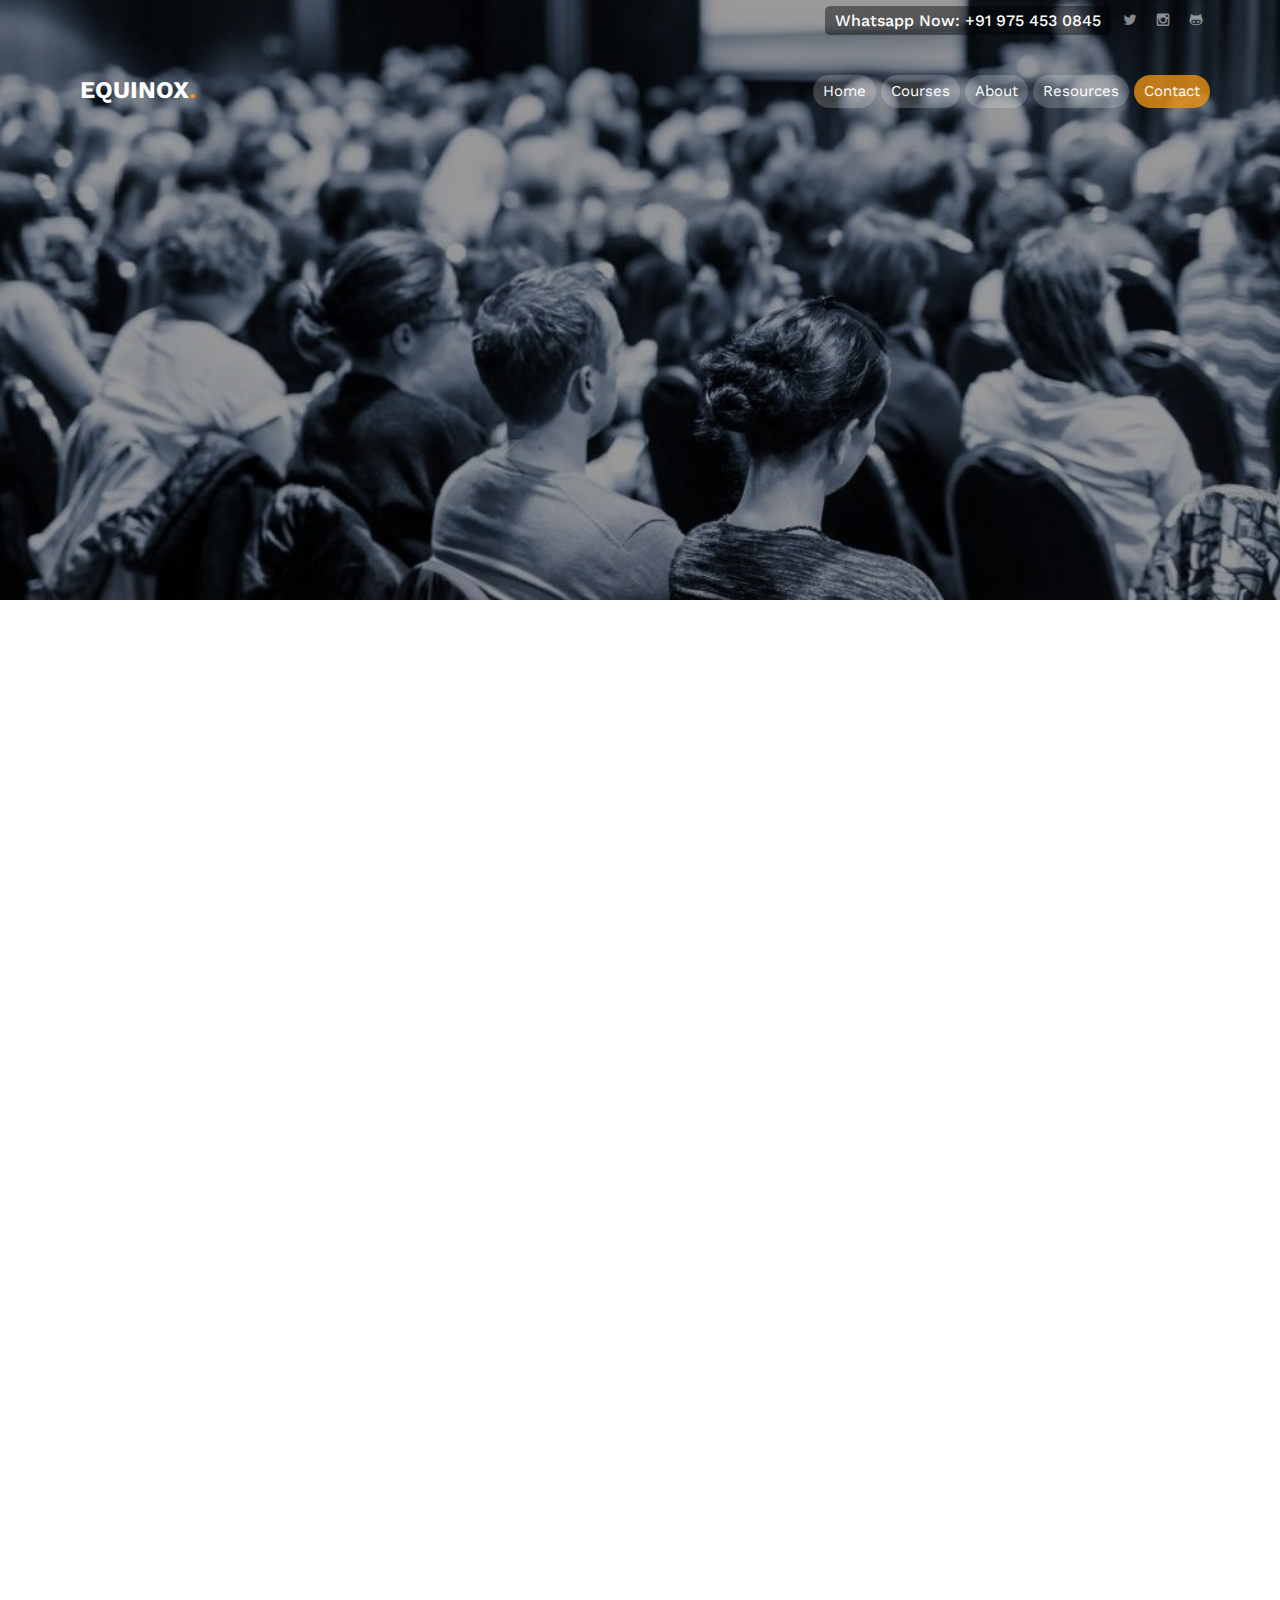
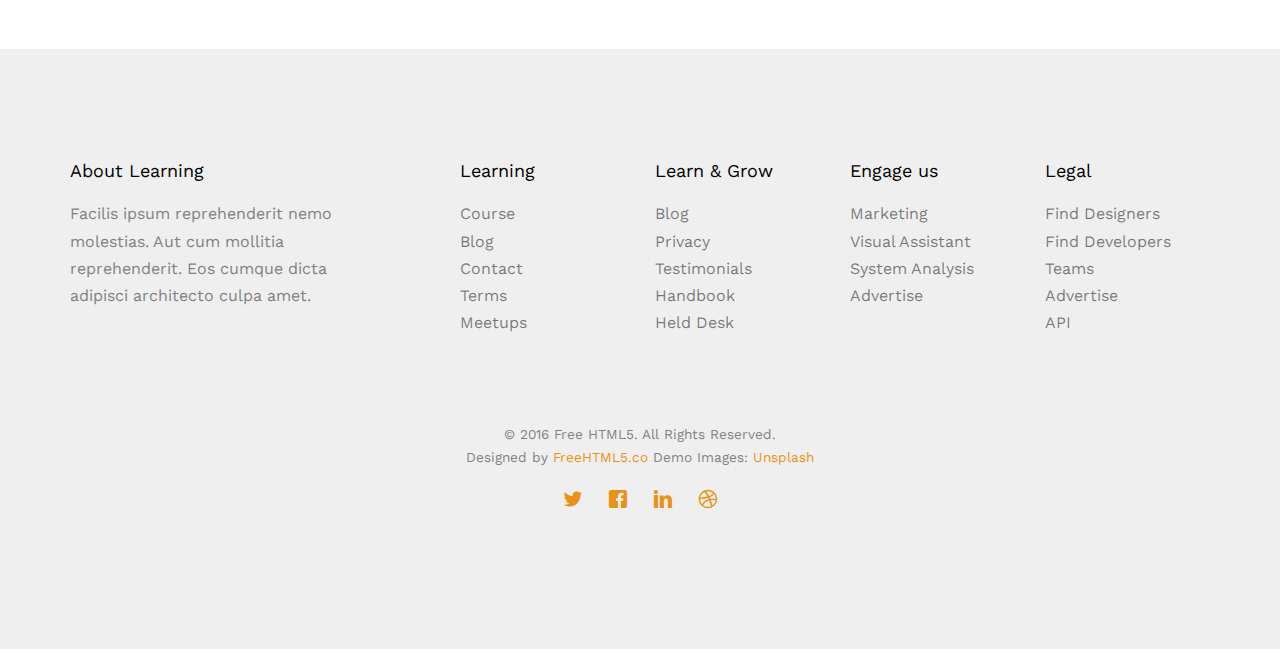
<file: courses.html>
<!DOCTYPE HTML>
<html>
	<head>
	<meta charset="utf-8">
	<meta http-equiv="X-UA-Compatible" content="IE=edge">
	<title>Equinox</title>
	<meta name="viewport" content="width=device-width, initial-scale=1">
	<meta name="description" content="equinox-images" />
	<meta name="keywords" content="free website templates, free html5, free template, free bootstrap, free website template, html5, css3, mobile first, responsive" />
	<meta name="author" content="freehtml5.co" />

	<!-- 
	//////////////////////////////////////////////////////

	FREE HTML5 TEMPLATE 
	DESIGNED & DEVELOPED by FreeHTML5.co
		
	Website: 		http://freehtml5.co/
	Email: 			info@freehtml5.co
	Twitter: 		http://twitter.com/equinox
	Facebook: 		https://www.facebook.com/equinox

	//////////////////////////////////////////////////////
	 -->

  	<!-- Facebook and Twitter integration -->
	<meta property="og:title" content=""/>
	<meta property="og:image" content=""/>
	<meta property="og:url" content=""/>
	<meta property="og:site_name" content=""/>
	<meta property="og:description" content=""/>
	<meta name="twitter:title" content="" />
	<meta name="twitter:image" content="" />
	<meta name="twitter:url" content="" />
	<meta name="twitter:card" content="" />

	<link href="https://fonts.googleapis.com/css?family=Work+Sans:300,400,500,700,800" rel="stylesheet">
	
	<!-- Animate.css -->
	<link rel="stylesheet" href="css/animate.css">
	<!-- Icomoon Icon Fonts-->
	<link rel="stylesheet" href="css/icomoon.css">
	<!-- Bootstrap  -->
	<link rel="stylesheet" href="css/bootstrap.css">

	<!-- Magnific Popup -->
	<link rel="stylesheet" href="css/magnific-popup.css">

	<!-- Owl Carousel  -->
	<link rel="stylesheet" href="css/owl.carousel.min.css">
	<link rel="stylesheet" href="css/owl.theme.default.min.css">

	<!-- Theme style  -->
	<link rel="stylesheet" href="sass/style.css">

	<!-- Modernizr JS -->
	<script src="js/modernizr-2.6.2.min.js"></script>
	<!-- FOR IE9 below -->
	<!--[if lt IE 9]>
	<script src="js/respond.min.js"></script>
	<![endif]-->

	</head>
	<body>
		
	<div class="equinox-loader"></div>
	
	<div id="page">
	<nav class="equinox-nav" role="navigation">
		<div class="top">
			<div class="container">
				<div class="row">
					<div class="col-xs-12 text-right">
						<a class="name-style" href="https://wa.me/+919754530845" target="_blank">Whatsapp Now: +91 975 453 0845</a>
						<ul class="equinox-social">
							<li><a href="#"><i class="icon-twitter"></i></a></li>
							<li><a href="#"><i class="icon-instagram"></i></a></li>
							<li><a href="#"><i class="icon-github"></i></a></li>
						</ul>
					</div>
				</div>
			</div>
		</div>
		<div class="top-menu">
			<div class="container">
				<div class="row">
					<div class="col-xs-1">
						<div id="equinox-logo"><a href="index.html">Equinox<span>.</span></a></div>
					</div>
					<div class="col-xs-11 text-right menu-1">
						<ul>
							<li class="btn-cta active "><a href="index.html"><span>Home</span></a></li>
							<li class="btn-cta"><a href="courses.html"><span>Courses</span></a></li>
							<li class="btn-cta" ><a href="about.html"><span>About</span></a></li>
							<li class="has-dropdown btn-cta">
								<a href="blog.html"><span>Resources</span></a>
								<ul class="dropdown">
									<li><a href="#">Web Design</a></li>
									<li><a href="#">eCommerce</a></li>
									<li><a href="#">Branding</a></li>
									<li><a href="#">API</a></li>
								</ul>
							</li>
							<li class="btn-ctb"><a href="contact.html "><span>Contact</span></a></li>
						</ul>
					</div>
				</div>
			</div>
		</div>
	</nav>

	<header id="equinox-header" class="equinox-cover equinox-cover-sm" role="banner" style="background-image:url(images/img_bg_2.jpg);" data-stellar-background-ratio="0.5">
		<div class="overlay"></div>
		<div class="container">
			<div class="row">
				<div class="col-md-8 col-md-offset-2 text-center">
					<div class="display-t">
						<div class="display-tc animate-box" data-animate-effect="fadeIn">
							<h1>Courses</h1>
							<h2>Get mentored now by <a class="name-style" href="about.html" >CA Samarth Singh</a></h2>
						</div>
					</div>
				</div>
			</div>
		</div>
	</header>

	<div id="equinox-pricing">
		<div class="container">
			<div class="row">
				<div class="pricing">
					<div class="col-md-4 animate-box">
						<div class="price-box popular">
							<h2 class="pricing-plan pricing-plan-offer">Comprehensive course <span>Best Offer</span></h2>
							<div class="price"><sup class="currency">₹</sup>74<small>ONE TIME</small></div>
							<ul class="classes">
								<li>Everything included in Day Trading</li>
								<li class="color">Everything included in Swing Trading</li>
								<li>Designing personal finance or investing framework</li>
								<li class="color">Introduction to long term/value investing</li>
							</ul>
							<a href="#" class="btn btn-select-plan btn-sm">Buy Now</a>
						</div>
					</div>
					

					<div class="col-md-4 animate-box">
						<div class="price-box">
							<h2 class="pricing-plan">Swing Trading</h2>
							<div class="price"><sup class="currency">₹</sup>27<small>ONE TIME</small></div>
							<ul class="classes">
								<li>Understanding Long trend concept</li>
								<li class="color">Volume Breakout Analysis</li>
								<li>Decoding Independent Candle Concept</li>
								<li class="color">Study of Support & Resistance in higher timeframes</li>
								<li>Identification of target and stop-loss</li>
								<li class="color">Risk Management</li>
							</ul>
							<a href="#" class="btn btn-select-plan btn-sm">Buy Now</a>
						</div>
					</div>

					<div class="col-md-4 animate-box">
						<div class="price-box">
							<h2 class="pricing-plan">Day Trading</h2>
							<div class="price"><sup class="currency">₹</sup>9<small>ONE TIME</small></div>
							<ul class="classes">
								<li>Market activity Report Analysis</li>
								<li class="color">Fundamental & Technical Analysis of Nifty</li>
								<li>Stock Selection Using 3G method</li>
								<li class="color">Macro-Micro Analysis</li>
								<li>Achieving High Probability Trade</li>
								<li class="color">Study of Support & Resistance in different timeframes</li>
								<li >Trend identification secrets</li>
								<li class="color">Identification of target and stop-loss</li>
								<li >Risk Management</li>
							</ul>
							<a href="#" class="btn btn-select-plan btn-sm">Buy Now</a>
						</div>
					</div>

				</div>
			</div>
		</div>
	</div>

	
	<footer id="equinox-footer" role="contentinfo">
		<div class="container">
			<div class="row row-pb-md">
				<div class="col-md-3 equinox-widget">
					<h4>About Learning</h4>
					<p>Facilis ipsum reprehenderit nemo molestias. Aut cum mollitia reprehenderit. Eos cumque dicta adipisci architecto culpa amet.</p>
				</div>
				<div class="col-md-2 col-sm-4 col-xs-6 col-md-push-1">
					<h4>Learning</h4>
					<ul class="equinox-footer-links">
						<li><a href="#">Course</a></li>
						<li><a href="#">Blog</a></li>
						<li><a href="#">Contact</a></li>
						<li><a href="#">Terms</a></li>
						<li><a href="#">Meetups</a></li>
					</ul>
				</div>

				<div class="col-md-2 col-sm-4 col-xs-6 col-md-push-1">
					<h4>Learn &amp; Grow</h4>
					<ul class="equinox-footer-links">
						<li><a href="#">Blog</a></li>
						<li><a href="#">Privacy</a></li>
						<li><a href="#">Testimonials</a></li>
						<li><a href="#">Handbook</a></li>
						<li><a href="#">Held Desk</a></li>
					</ul>
				</div>

				<div class="col-md-2 col-sm-4 col-xs-6 col-md-push-1">
					<h4>Engage us</h4>
					<ul class="equinox-footer-links">
						<li><a href="#">Marketing</a></li>
						<li><a href="#">Visual Assistant</a></li>
						<li><a href="#">System Analysis</a></li>
						<li><a href="#">Advertise</a></li>
					</ul>
				</div>

				<div class="col-md-2 col-sm-4 col-xs-6 col-md-push-1">
					<h4>Legal</h4>
					<ul class="equinox-footer-links">
						<li><a href="#">Find Designers</a></li>
						<li><a href="#">Find Developers</a></li>
						<li><a href="#">Teams</a></li>
						<li><a href="#">Advertise</a></li>
						<li><a href="#">API</a></li>
					</ul>
				</div>
			</div>

			<div class="row copyright">
				<div class="col-md-12 text-center">
					<p>
						<small class="block">&copy; 2016 Free HTML5. All Rights Reserved.</small> 
						<small class="block">Designed by <a href="http://freehtml5.co/" target="_blank">FreeHTML5.co</a> Demo Images: <a href="http://unsplash.co/" target="_blank">Unsplash</a></small>
					</p>
					<p>
						<ul class="equinox-social-icons">
							<li><a href="#"><i class="icon-twitter"></i></a></li>
							<li><a href="#"><i class="icon-facebook"></i></a></li>
							<li><a href="#"><i class="icon-linkedin"></i></a></li>
							<li><a href="#"><i class="icon-dribbble"></i></a></li>
						</ul>
					</p>
				</div>
			</div>

		</div>
	</footer>
	</div>

	<div class="gototop js-top">
		<a href="#" class="js-gotop"><i class="icon-arrow-up"></i></a>
	</div>
	
	<!-- jQuery -->
	<script src="js/jquery.min.js"></script>
	<!-- jQuery Easing -->
	<script src="js/jquery.easing.1.3.js"></script>
	<!-- Bootstrap -->
	<script src="js/bootstrap.min.js"></script>
	<!-- Waypoints -->
	<script src="js/jquery.waypoints.min.js"></script>
	<!-- Stellar Parallax -->
	<script src="js/jquery.stellar.min.js"></script>
	<!-- Carousel -->
	<script src="js/owl.carousel.min.js"></script>
	<!-- countTo -->
	<script src="js/jquery.countTo.js"></script>
	<!-- Magnific Popup -->
	<script src="js/jquery.magnific-popup.min.js"></script>
	<script src="js/magnific-popup-options.js"></script>
	<!-- Main -->
	<script src="js/main.js"></script>

	</body>
</html>
</file>
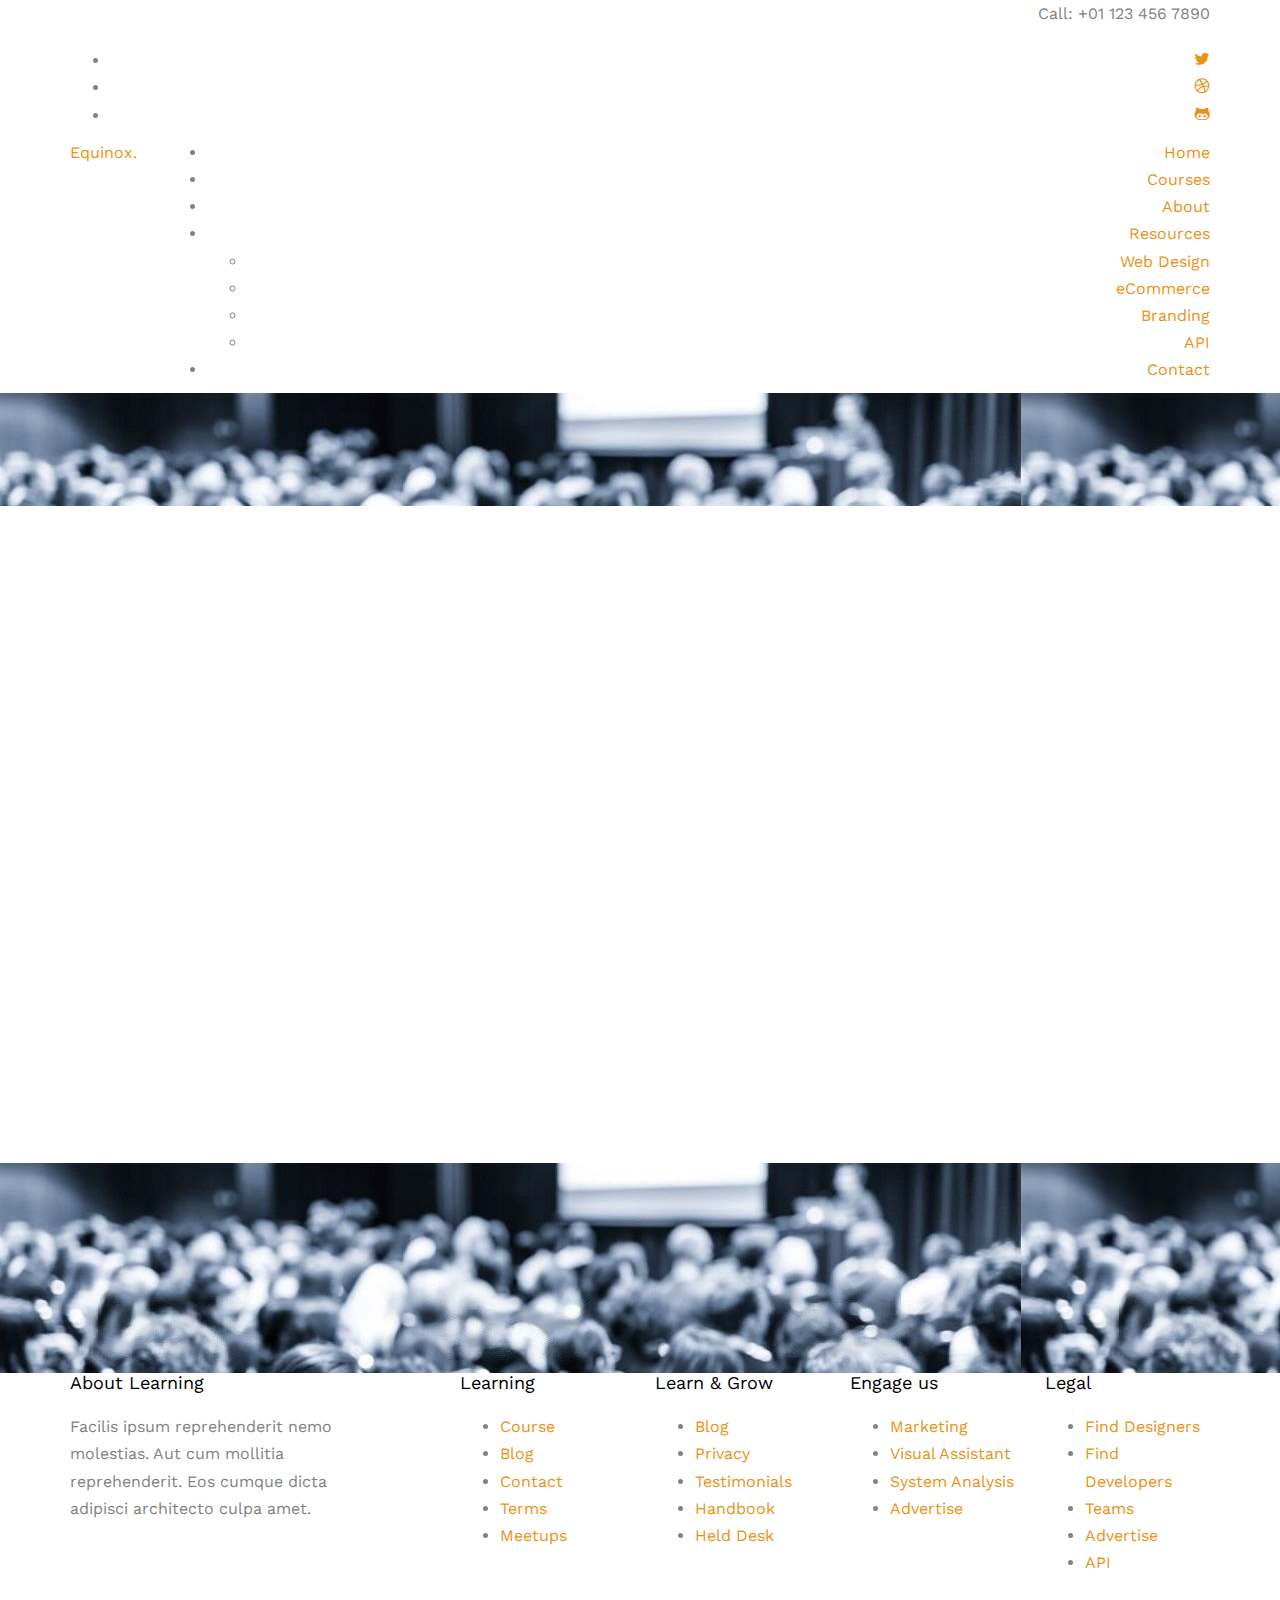
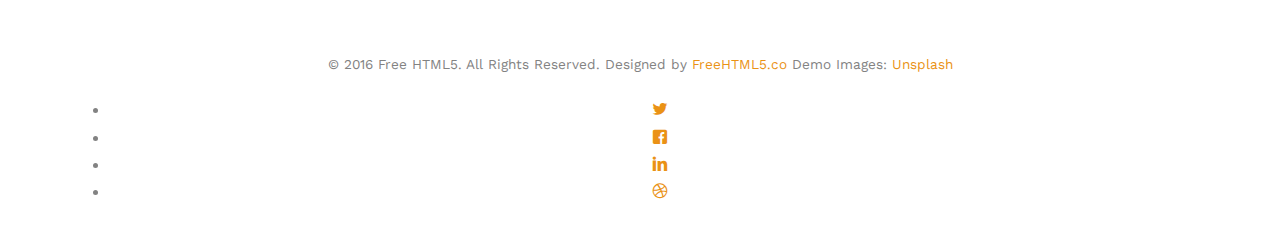
<file: pricing.html>
<!DOCTYPE HTML>
<html>
	<head>
	<meta charset="utf-8">
	<meta http-equiv="X-UA-Compatible" content="IE=edge">
	<title>Learn &mdash; Free Website Template, Free HTML5 Template by freehtml5.co</title>
	<meta name="viewport" content="width=device-width, initial-scale=1">
	<meta name="description" content="Free HTML5 Website Template by freehtml5.co" />
	<meta name="keywords" content="free website templates, free html5, free template, free bootstrap, free website template, html5, css3, mobile first, responsive" />
	<meta name="author" content="freehtml5.co" />

	<!-- 
	//////////////////////////////////////////////////////

	FREE HTML5 TEMPLATE 
	DESIGNED & DEVELOPED by FreeHTML5.co
		
	Website: 		http://freehtml5.co/
	Email: 			info@freehtml5.co
	Twitter: 		http://twitter.com/fh5co
	Facebook: 		https://www.facebook.com/fh5co

	//////////////////////////////////////////////////////
	 -->

  	<!-- Facebook and Twitter integration -->
	<meta property="og:title" content=""/>
	<meta property="og:image" content=""/>
	<meta property="og:url" content=""/>
	<meta property="og:site_name" content=""/>
	<meta property="og:description" content=""/>
	<meta name="twitter:title" content="" />
	<meta name="twitter:image" content="" />
	<meta name="twitter:url" content="" />
	<meta name="twitter:card" content="" />

	<link href="https://fonts.googleapis.com/css?family=Work+Sans:300,400,500,700,800" rel="stylesheet">
	
	<!-- Animate.css -->
	<link rel="stylesheet" href="css/animate.css">
	<!-- Icomoon Icon Fonts-->
	<link rel="stylesheet" href="css/icomoon.css">
	<!-- Bootstrap  -->
	<link rel="stylesheet" href="css/bootstrap.css">

	<!-- Magnific Popup -->
	<link rel="stylesheet" href="css/magnific-popup.css">

	<!-- Owl Carousel  -->
	<link rel="stylesheet" href="css/owl.carousel.min.css">
	<link rel="stylesheet" href="css/owl.theme.default.min.css">

	<!-- Theme style  -->
	<link rel="stylesheet" href="sass/style.css">

	<!-- Modernizr JS -->
	<script src="js/modernizr-2.6.2.min.js"></script>
	<!-- FOR IE9 below -->
	<!--[if lt IE 9]>
	<script src="js/respond.min.js"></script>
	<![endif]-->

	</head>
	<body>
		
	<div class="fh5co-loader"></div>
	
	<div id="page">
	<nav class="fh5co-nav" role="navigation">
		<div class="top">
			<div class="container">
				<div class="row">
					<div class="col-xs-12 text-right">
						<p class="num">Call: +01 123 456 7890</p>
						<ul class="fh5co-social">
							<li><a href="#"><i class="icon-twitter"></i></a></li>
							<li><a href="#"><i class="icon-dribbble"></i></a></li>
							<li><a href="#"><i class="icon-github"></i></a></li>
						</ul>
					</div>
				</div>
			</div>
		</div>
		<div class="top-menu">
			<div class="container">
				<div class="row">
					<div class="col-xs-1">
						<div id="fh5co-logo"><a href="index.html">Equinox<span>.</span></a></div>
					</div>
					<div class="col-xs-11 text-right menu-1">
						<ul>
							<li class="btn-cta active "><a href="index.html"><span>Home</span></a></li>
							<li class="btn-cta"><a href="courses.html"><span>Courses</span></a></li>
							<li class="btn-cta" ><a href="pricing.html"><span>About</span></a></li>
							<li class="has-dropdown btn-cta">
								<a href="blog.html"><span>Resources</span></a>
								<ul class="dropdown">
									<li><a href="#">Web Design</a></li>
									<li><a href="#">eCommerce</a></li>
									<li><a href="#">Branding</a></li>
									<li><a href="#">API</a></li>
								</ul>
							</li>
							<li class="btn-ctb"><a href="contact.html "><span>Contact</span></a></li>
						</ul>
					</div>
				</div>
			</div>
		</div>
	</nav>

	<header id="fh5co-header" class="fh5co-cover fh5co-cover-sm" role="banner" style="background-image:url(images/img_bg_2.jpg);" data-stellar-background-ratio="0.5">
		<div class="overlay"></div>
		<div class="container">
			<div class="row">
				<div class="col-md-8 col-md-offset-2 text-center">
					<div class="display-t">
						<div class="display-tc animate-box" data-animate-effect="fadeIn">
							<h1>Pricing Plan</h1>
							<h2>Get mentored now by <a class="name-style" href="http://freehtml5.co/" target="_blank">CA Samarth Singh</a></h2>
						</div>
					</div>
				</div>
			</div>
		</div>
	</header>

	<div id="fh5co-pricing">
		<div class="container">
			<div class="row">
				<div class="pricing">
					<div class="col-md-3 animate-box">
						<div class="price-box">
							<h2 class="pricing-plan">Starter</h2>
							<div class="price"><sup class="currency">$</sup>9<small>/month</small></div>
							<ul class="classes">
								<li>15 English 101</li>
								<li class="color">10 Web Development</li>
								<li>10 Yoga Classes</li>
								<li class="color">20 Virtual Assistant</li>
								<li>10 System Analyst</li>
								<li class="color">5 WordPress</li>
								<li>10 Programming</li>
							</ul>
							<a href="#" class="btn btn-select-plan btn-sm">Select Plan</a>
						</div>
					</div>

					<div class="col-md-3 animate-box">
						<div class="price-box">
							<h2 class="pricing-plan">Basic</h2>
							<div class="price"><sup class="currency">$</sup>27<small>/month</small></div>
							<ul class="classes">
								<li>15 English 101</li>
								<li class="color">10 Web Development</li>
								<li>10 Yoga Classes</li>
								<li class="color">20 Virtual Assistant</li>
								<li>10 System Analyst</li>
								<li class="color">5 WordPress</li>
								<li>10 Programming</li>
							</ul>
							<a href="#" class="btn btn-select-plan btn-sm">Select Plan</a>
						</div>
					</div>

					<div class="col-md-3 animate-box">
						<div class="price-box popular">
							<h2 class="pricing-plan pricing-plan-offer">Pro <span>Best Offer</span></h2>
							<div class="price"><sup class="currency">$</sup>74<small>/month</small></div>
							<ul class="classes">
								<li>15 English 101</li>
								<li class="color">10 Web Development</li>
								<li>10 Yoga Classes</li>
								<li class="color">20 Virtual Assistant</li>
								<li>10 System Analyst</li>
								<li class="color">5 WordPress</li>
								<li>10 Programming</li>
							</ul>
							<a href="#" class="btn btn-select-plan btn-sm">Select Plan</a>
						</div>
					</div>

					<div class="col-md-3 animate-box">
						<div class="price-box">
							<h2 class="pricing-plan">Unlimited</h2>
							<div class="price"><sup class="currency">$</sup>140<small>/month</small></div>
							<ul class="classes">
								<li>15 English 101</li>
								<li class="color">10 Web Development</li>
								<li>10 Yoga Classes</li>
								<li class="color">20 Virtual Assistant</li>
								<li>10 System Analyst</li>
								<li class="color">5 WordPress</li>
								<li>10 Programming</li>
							</ul>
							<a href="#" class="btn btn-select-plan btn-sm">Select Plan</a>
						</div>
					</div>
				</div>
			</div>
		</div>
	</div>
	
	<div id="fh5co-started" style="background-image:url(images/img_bg_2.jpg);">
		<div class="overlay"></div>
		<div class="container">
			<div class="row animate-box">
				<div class="col-md-8 col-md-offset-2 text-center fh5co-heading">
					<h2>Lets Get Started</h2>
					<p>Dignissimos asperiores vitae velit veniam totam fuga molestias accusamus alias autem provident. Odit ab aliquam dolor eius.</p>
				</div>
			</div>
			<div class="row animate-box">
				<div class="col-md-8 col-md-offset-2 text-center">
					<p><a href="#" class="btn btn-default btn-lg">Create A Free Course</a></p>
				</div>
			</div>
		</div>
	</div>

	<footer id="fh5co-footer" role="contentinfo">
		<div class="container">
			<div class="row row-pb-md">
				<div class="col-md-3 fh5co-widget">
					<h4>About Learning</h4>
					<p>Facilis ipsum reprehenderit nemo molestias. Aut cum mollitia reprehenderit. Eos cumque dicta adipisci architecto culpa amet.</p>
				</div>
				<div class="col-md-2 col-sm-4 col-xs-6 col-md-push-1">
					<h4>Learning</h4>
					<ul class="fh5co-footer-links">
						<li><a href="#">Course</a></li>
						<li><a href="#">Blog</a></li>
						<li><a href="#">Contact</a></li>
						<li><a href="#">Terms</a></li>
						<li><a href="#">Meetups</a></li>
					</ul>
				</div>

				<div class="col-md-2 col-sm-4 col-xs-6 col-md-push-1">
					<h4>Learn &amp; Grow</h4>
					<ul class="fh5co-footer-links">
						<li><a href="#">Blog</a></li>
						<li><a href="#">Privacy</a></li>
						<li><a href="#">Testimonials</a></li>
						<li><a href="#">Handbook</a></li>
						<li><a href="#">Held Desk</a></li>
					</ul>
				</div>

				<div class="col-md-2 col-sm-4 col-xs-6 col-md-push-1">
					<h4>Engage us</h4>
					<ul class="fh5co-footer-links">
						<li><a href="#">Marketing</a></li>
						<li><a href="#">Visual Assistant</a></li>
						<li><a href="#">System Analysis</a></li>
						<li><a href="#">Advertise</a></li>
					</ul>
				</div>

				<div class="col-md-2 col-sm-4 col-xs-6 col-md-push-1">
					<h4>Legal</h4>
					<ul class="fh5co-footer-links">
						<li><a href="#">Find Designers</a></li>
						<li><a href="#">Find Developers</a></li>
						<li><a href="#">Teams</a></li>
						<li><a href="#">Advertise</a></li>
						<li><a href="#">API</a></li>
					</ul>
				</div>
			</div>

			<div class="row copyright">
				<div class="col-md-12 text-center">
					<p>
						<small class="block">&copy; 2016 Free HTML5. All Rights Reserved.</small> 
						<small class="block">Designed by <a href="http://freehtml5.co/" target="_blank">FreeHTML5.co</a> Demo Images: <a href="http://unsplash.co/" target="_blank">Unsplash</a></small>
					</p>
					<p>
						<ul class="fh5co-social-icons">
							<li><a href="#"><i class="icon-twitter"></i></a></li>
							<li><a href="#"><i class="icon-facebook"></i></a></li>
							<li><a href="#"><i class="icon-linkedin"></i></a></li>
							<li><a href="#"><i class="icon-dribbble"></i></a></li>
						</ul>
					</p>
				</div>
			</div>

		</div>
	</footer>
	</div>

	<div class="gototop js-top">
		<a href="#" class="js-gotop"><i class="icon-arrow-up"></i></a>
	</div>
	
	<!-- jQuery -->
	<script src="js/jquery.min.js"></script>
	<!-- jQuery Easing -->
	<script src="js/jquery.easing.1.3.js"></script>
	<!-- Bootstrap -->
	<script src="js/bootstrap.min.js"></script>
	<!-- Waypoints -->
	<script src="js/jquery.waypoints.min.js"></script>
	<!-- Stellar Parallax -->
	<script src="js/jquery.stellar.min.js"></script>
	<!-- Carousel -->
	<script src="js/owl.carousel.min.js"></script>
	<!-- countTo -->
	<script src="js/jquery.countTo.js"></script>
	<!-- Magnific Popup -->
	<script src="js/jquery.magnific-popup.min.js"></script>
	<script src="js/magnific-popup-options.js"></script>
	<!-- Main -->
	<script src="js/main.js"></script>

	</body>
</html>
</file>
<file: css/icomoon.css>
@font-face {
  font-family: 'icomoon';
  src:  url('../fonts/icomoon/icomoon.eot?6iuir');
  src:  url('../fonts/icomoon/icomoon.eot?6iuir#iefix') format('embedded-opentype'),
    url('../fonts/icomoon/icomoon.ttf?6iuir') format('truetype'),
    url('../fonts/icomoon/icomoon.woff?6iuir') format('woff'),
    url('../fonts/icomoon/icomoon.svg?6iuir#icomoon') format('svg');
  font-weight: normal;
  font-style: normal;
}

[class^="icon-"], [class*=" icon-"] {
  /* use !important to prevent issues with browser extensions that change fonts */
  font-family: 'icomoon' !important;
  speak: none;
  font-style: normal;
  font-weight: normal;
  font-variant: normal;
  text-transform: none;
  line-height: 1;

  /* Better Font Rendering =========== */
  -webkit-font-smoothing: antialiased;
  -moz-osx-font-smoothing: grayscale;
}

.icon-eye:before {
  content: "\e000";
}
.icon-paper-clip:before {
  content: "\e001";
}
.icon-mail:before {
  content: "\e002";
}
.icon-toggle:before {
  content: "\e003";
}
.icon-layout:before {
  content: "\e004";
}
.icon-link:before {
  content: "\e005";
}
.icon-bell:before {
  content: "\e006";
}
.icon-lock:before {
  content: "\e007";
}
.icon-unlock:before {
  content: "\e008";
}
.icon-ribbon:before {
  content: "\e009";
}
.icon-image:before {
  content: "\e010";
}
.icon-signal:before {
  content: "\e011";
}
.icon-target:before {
  content: "\e012";
}
.icon-clipboard:before {
  content: "\e013";
}
.icon-clock:before {
  content: "\e014";
}
.icon-watch:before {
  content: "\e015";
}
.icon-air-play:before {
  content: "\e016";
}
.icon-camera:before {
  content: "\e017";
}
.icon-video:before {
  content: "\e018";
}
.icon-disc:before {
  content: "\e019";
}
.icon-printer:before {
  content: "\e020";
}
.icon-monitor:before {
  content: "\e021";
}
.icon-server:before {
  content: "\e022";
}
.icon-cog:before {
  content: "\e023";
}
.icon-heart:before {
  content: "\e024";
}
.icon-paragraph:before {
  content: "\e025";
}
.icon-align-justify:before {
  content: "\e026";
}
.icon-align-left:before {
  content: "\e027";
}
.icon-align-center:before {
  content: "\e028";
}
.icon-align-right:before {
  content: "\e029";
}
.icon-book:before {
  content: "\e030";
}
.icon-layers:before {
  content: "\e031";
}
.icon-stack:before {
  content: "\e032";
}
.icon-stack-2:before {
  content: "\e033";
}
.icon-paper:before {
  content: "\e034";
}
.icon-paper-stack:before {
  content: "\e035";
}
.icon-search:before {
  content: "\e036";
}
.icon-zoom-in:before {
  content: "\e037";
}
.icon-zoom-out:before {
  content: "\e038";
}
.icon-reply:before {
  content: "\e039";
}
.icon-circle-plus:before {
  content: "\e040";
}
.icon-circle-minus:before {
  content: "\e041";
}
.icon-circle-check:before {
  content: "\e042";
}
.icon-circle-cross:before {
  content: "\e043";
}
.icon-square-plus:before {
  content: "\e044";
}
.icon-square-minus:before {
  content: "\e045";
}
.icon-square-check:before {
  content: "\e046";
}
.icon-square-cross:before {
  content: "\e047";
}
.icon-microphone:before {
  content: "\e048";
}
.icon-record:before {
  content: "\e049";
}
.icon-skip-back:before {
  content: "\e050";
}
.icon-rewind:before {
  content: "\e051";
}
.icon-play:before {
  content: "\e052";
}
.icon-pause:before {
  content: "\e053";
}
.icon-stop:before {
  content: "\e054";
}
.icon-fast-forward:before {
  content: "\e055";
}
.icon-skip-forward:before {
  content: "\e056";
}
.icon-shuffle:before {
  content: "\e057";
}
.icon-repeat:before {
  content: "\e058";
}
.icon-folder:before {
  content: "\e059";
}
.icon-umbrella:before {
  content: "\e060";
}
.icon-moon:before {
  content: "\e061";
}
.icon-thermometer:before {
  content: "\e062";
}
.icon-drop:before {
  content: "\e063";
}
.icon-sun:before {
  content: "\e064";
}
.icon-cloud:before {
  content: "\e065";
}
.icon-cloud-upload:before {
  content: "\e066";
}
.icon-cloud-download:before {
  content: "\e067";
}
.icon-upload:before {
  content: "\e068";
}
.icon-download:before {
  content: "\e069";
}
.icon-location:before {
  content: "\e070";
}
.icon-location-2:before {
  content: "\e071";
}
.icon-map:before {
  content: "\e072";
}
.icon-battery:before {
  content: "\e073";
}
.icon-head:before {
  content: "\e074";
}
.icon-briefcase:before {
  content: "\e075";
}
.icon-speech-bubble:before {
  content: "\e076";
}
.icon-anchor:before {
  content: "\e077";
}
.icon-globe:before {
  content: "\e078";
}
.icon-box:before {
  content: "\e079";
}
.icon-reload:before {
  content: "\e080";
}
.icon-share:before {
  content: "\e081";
}
.icon-marquee:before {
  content: "\e082";
}
.icon-marquee-plus:before {
  content: "\e083";
}
.icon-marquee-minus:before {
  content: "\e084";
}
.icon-tag:before {
  content: "\e085";
}
.icon-power:before {
  content: "\e086";
}
.icon-command:before {
  content: "\e087";
}
.icon-alt:before {
  content: "\e088";
}
.icon-esc:before {
  content: "\e089";
}
.icon-bar-graph:before {
  content: "\e090";
}
.icon-bar-graph-2:before {
  content: "\e091";
}
.icon-pie-graph:before {
  content: "\e092";
}
.icon-star:before {
  content: "\e093";
}
.icon-arrow-left:before {
  content: "\e094";
}
.icon-arrow-right:before {
  content: "\e095";
}
.icon-arrow-up:before {
  content: "\e096";
}
.icon-arrow-down:before {
  content: "\e097";
}
.icon-volume:before {
  content: "\e098";
}
.icon-mute:before {
  content: "\e099";
}
.icon-content-right:before {
  content: "\e100";
}
.icon-content-left:before {
  content: "\e101";
}
.icon-grid:before {
  content: "\e102";
}
.icon-grid-2:before {
  content: "\e103";
}
.icon-columns:before {
  content: "\e104";
}
.icon-loader:before {
  content: "\e105";
}
.icon-bag:before {
  content: "\e106";
}
.icon-ban:before {
  content: "\e107";
}
.icon-flag:before {
  content: "\e108";
}
.icon-trash:before {
  content: "\e109";
}
.icon-expand:before {
  content: "\e110";
}
.icon-contract:before {
  content: "\e111";
}
.icon-maximize:before {
  content: "\e112";
}
.icon-minimize:before {
  content: "\e113";
}
.icon-plus:before {
  content: "\e114";
}
.icon-minus:before {
  content: "\e115";
}
.icon-check:before {
  content: "\e116";
}
.icon-cross:before {
  content: "\e117";
}
.icon-move:before {
  content: "\e118";
}
.icon-delete:before {
  content: "\e119";
}
.icon-menu:before {
  content: "\e120";
}
.icon-archive:before {
  content: "\e121";
}
.icon-inbox:before {
  content: "\e122";
}
.icon-outbox:before {
  content: "\e123";
}
.icon-file:before {
  content: "\e124";
}
.icon-file-add:before {
  content: "\e125";
}
.icon-file-subtract:before {
  content: "\e126";
}
.icon-help:before {
  content: "\e127";
}
.icon-open:before {
  content: "\e128";
}
.icon-ellipsis:before {
  content: "\e129";
}
.icon-add-to-list:before {
  content: "\e900";
}
.icon-classic-computer:before {
  content: "\e901";
}
.icon-controller-fast-backward:before {
  content: "\e902";
}
.icon-creative-commons-attribution:before {
  content: "\e903";
}
.icon-creative-commons-noderivs:before {
  content: "\e904";
}
.icon-creative-commons-noncommercial-eu:before {
  content: "\e905";
}
.icon-creative-commons-noncommercial-us:before {
  content: "\e906";
}
.icon-creative-commons-public-domain:before {
  content: "\e907";
}
.icon-creative-commons-remix:before {
  content: "\e908";
}
.icon-creative-commons-share:before {
  content: "\e909";
}
.icon-creative-commons-sharealike:before {
  content: "\e90a";
}
.icon-creative-commons:before {
  content: "\e90b";
}
.icon-document-landscape:before {
  content: "\e90c";
}
.icon-remove-user:before {
  content: "\e90d";
}
.icon-warning:before {
  content: "\e90e";
}
.icon-arrow-bold-down:before {
  content: "\e90f";
}
.icon-arrow-bold-left:before {
  content: "\e910";
}
.icon-arrow-bold-right:before {
  content: "\e911";
}
.icon-arrow-bold-up:before {
  content: "\e912";
}
.icon-arrow-down2:before {
  content: "\e913";
}
.icon-arrow-left2:before {
  content: "\e914";
}
.icon-arrow-long-down:before {
  content: "\e915";
}
.icon-arrow-long-left:before {
  content: "\e916";
}
.icon-arrow-long-right:before {
  content: "\e917";
}
.icon-arrow-long-up:before {
  content: "\e918";
}
.icon-arrow-right2:before {
  content: "\e919";
}
.icon-arrow-up2:before {
  content: "\e91a";
}
.icon-arrow-with-circle-down:before {
  content: "\e91b";
}
.icon-arrow-with-circle-left:before {
  content: "\e91c";
}
.icon-arrow-with-circle-right:before {
  content: "\e91d";
}
.icon-arrow-with-circle-up:before {
  content: "\e91e";
}
.icon-bookmark:before {
  content: "\e91f";
}
.icon-bookmarks:before {
  content: "\e920";
}
.icon-chevron-down:before {
  content: "\e921";
}
.icon-chevron-left:before {
  content: "\e922";
}
.icon-chevron-right:before {
  content: "\e923";
}
.icon-chevron-small-down:before {
  content: "\e924";
}
.icon-chevron-small-left:before {
  content: "\e925";
}
.icon-chevron-small-right:before {
  content: "\e926";
}
.icon-chevron-small-up:before {
  content: "\e927";
}
.icon-chevron-thin-down:before {
  content: "\e928";
}
.icon-chevron-thin-left:before {
  content: "\e929";
}
.icon-chevron-thin-right:before {
  content: "\e92a";
}
.icon-chevron-thin-up:before {
  content: "\e92b";
}
.icon-chevron-up:before {
  content: "\e92c";
}
.icon-chevron-with-circle-down:before {
  content: "\e92d";
}
.icon-chevron-with-circle-left:before {
  content: "\e92e";
}
.icon-chevron-with-circle-right:before {
  content: "\e92f";
}
.icon-chevron-with-circle-up:before {
  content: "\e930";
}
.icon-cloud2:before {
  content: "\e931";
}
.icon-controller-fast-forward:before {
  content: "\e932";
}
.icon-controller-jump-to-start:before {
  content: "\e933";
}
.icon-controller-next:before {
  content: "\e934";
}
.icon-controller-paus:before {
  content: "\e935";
}
.icon-controller-play:before {
  content: "\e936";
}
.icon-controller-record:before {
  content: "\e937";
}
.icon-controller-stop:before {
  content: "\e938";
}
.icon-controller-volume:before {
  content: "\e939";
}
.icon-dot-single:before {
  content: "\e93a";
}
.icon-dots-three-horizontal:before {
  content: "\e93b";
}
.icon-dots-three-vertical:before {
  content: "\e93c";
}
.icon-dots-two-horizontal:before {
  content: "\e93d";
}
.icon-dots-two-vertical:before {
  content: "\e93e";
}
.icon-download2:before {
  content: "\e93f";
}
.icon-emoji-flirt:before {
  content: "\e940";
}
.icon-flow-branch:before {
  content: "\e941";
}
.icon-flow-cascade:before {
  content: "\e942";
}
.icon-flow-line:before {
  content: "\e943";
}
.icon-flow-parallel:before {
  content: "\e944";
}
.icon-flow-tree:before {
  content: "\e945";
}
.icon-install:before {
  content: "\e946";
}
.icon-layers2:before {
  content: "\e947";
}
.icon-open-book:before {
  content: "\e948";
}
.icon-resize-100:before {
  content: "\e949";
}
.icon-resize-full-screen:before {
  content: "\e94a";
}
.icon-save:before {
  content: "\e94b";
}
.icon-select-arrows:before {
  content: "\e94c";
}
.icon-sound-mute:before {
  content: "\e94d";
}
.icon-sound:before {
  content: "\e94e";
}
.icon-trash2:before {
  content: "\e94f";
}
.icon-triangle-down:before {
  content: "\e950";
}
.icon-triangle-left:before {
  content: "\e951";
}
.icon-triangle-right:before {
  content: "\e952";
}
.icon-triangle-up:before {
  content: "\e953";
}
.icon-uninstall:before {
  content: "\e954";
}
.icon-upload-to-cloud:before {
  content: "\e955";
}
.icon-upload2:before {
  content: "\e956";
}
.icon-add-user:before {
  content: "\e957";
}
.icon-address:before {
  content: "\e958";
}
.icon-adjust:before {
  content: "\e959";
}
.icon-air:before {
  content: "\e95a";
}
.icon-aircraft-landing:before {
  content: "\e95b";
}
.icon-aircraft-take-off:before {
  content: "\e95c";
}
.icon-aircraft:before {
  content: "\e95d";
}
.icon-align-bottom:before {
  content: "\e95e";
}
.icon-align-horizontal-middle:before {
  content: "\e95f";
}
.icon-align-left2:before {
  content: "\e960";
}
.icon-align-right2:before {
  content: "\e961";
}
.icon-align-top:before {
  content: "\e962";
}
.icon-align-vertical-middle:before {
  content: "\e963";
}
.icon-archive2:before {
  content: "\e964";
}
.icon-area-graph:before {
  content: "\e965";
}
.icon-attachment:before {
  content: "\e966";
}
.icon-awareness-ribbon:before {
  content: "\e967";
}
.icon-back-in-time:before {
  content: "\e968";
}
.icon-back:before {
  content: "\e969";
}
.icon-bar-graph2:before {
  content: "\e96a";
}
.icon-battery2:before {
  content: "\e96b";
}
.icon-beamed-note:before {
  content: "\e96c";
}
.icon-bell2:before {
  content: "\e96d";
}
.icon-blackboard:before {
  content: "\e96e";
}
.icon-block:before {
  content: "\e96f";
}
.icon-book2:before {
  content: "\e970";
}
.icon-bowl:before {
  content: "\e971";
}
.icon-box2:before {
  content: "\e972";
}
.icon-briefcase2:before {
  content: "\e973";
}
.icon-browser:before {
  content: "\e974";
}
.icon-brush:before {
  content: "\e975";
}
.icon-bucket:before {
  content: "\e976";
}
.icon-cake:before {
  content: "\e977";
}
.icon-calculator:before {
  content: "\e978";
}
.icon-calendar:before {
  content: "\e979";
}
.icon-camera2:before {
  content: "\e97a";
}
.icon-ccw:before {
  content: "\e97b";
}
.icon-chat:before {
  content: "\e97c";
}
.icon-check2:before {
  content: "\e97d";
}
.icon-circle-with-cross:before {
  content: "\e97e";
}
.icon-circle-with-minus:before {
  content: "\e97f";
}
.icon-circle-with-plus:before {
  content: "\e980";
}
.icon-circle:before {
  content: "\e981";
}
.icon-circular-graph:before {
  content: "\e982";
}
.icon-clapperboard:before {
  content: "\e983";
}
.icon-clipboard2:before {
  content: "\e984";
}
.icon-clock2:before {
  content: "\e985";
}
.icon-code:before {
  content: "\e986";
}
.icon-cog2:before {
  content: "\e987";
}
.icon-colours:before {
  content: "\e988";
}
.icon-compass:before {
  content: "\e989";
}
.icon-copy:before {
  content: "\e98a";
}
.icon-credit-card:before {
  content: "\e98b";
}
.icon-credit:before {
  content: "\e98c";
}
.icon-cross2:before {
  content: "\e98d";
}
.icon-cup:before {
  content: "\e98e";
}
.icon-cw:before {
  content: "\e98f";
}
.icon-cycle:before {
  content: "\e990";
}
.icon-database:before {
  content: "\e991";
}
.icon-dial-pad:before {
  content: "\e992";
}
.icon-direction:before {
  content: "\e993";
}
.icon-document:before {
  content: "\e994";
}
.icon-documents:before {
  content: "\e995";
}
.icon-drink:before {
  content: "\e996";
}
.icon-drive:before {
  content: "\e997";
}
.icon-drop2:before {
  content: "\e998";
}
.icon-edit:before {
  content: "\e999";
}
.icon-email:before {
  content: "\e99a";
}
.icon-emoji-happy:before {
  content: "\e99b";
}
.icon-emoji-neutral:before {
  content: "\e99c";
}
.icon-emoji-sad:before {
  content: "\e99d";
}
.icon-erase:before {
  content: "\e99e";
}
.icon-eraser:before {
  content: "\e99f";
}
.icon-export:before {
  content: "\e9a0";
}
.icon-eye2:before {
  content: "\e9a1";
}
.icon-feather:before {
  content: "\e9a2";
}
.icon-flag2:before {
  content: "\e9a3";
}
.icon-flash:before {
  content: "\e9a4";
}
.icon-flashlight:before {
  content: "\e9a5";
}
.icon-flat-brush:before {
  content: "\e9a6";
}
.icon-folder-images:before {
  content: "\e9a7";
}
.icon-folder-music:before {
  content: "\e9a8";
}
.icon-folder-video:before {
  content: "\e9a9";
}
.icon-folder2:before {
  content: "\e9aa";
}
.icon-forward:before {
  content: "\e9ab";
}
.icon-funnel:before {
  content: "\e9ac";
}
.icon-game-controller:before {
  content: "\e9ad";
}
.icon-gauge:before {
  content: "\e9ae";
}
.icon-globe2:before {
  content: "\e9af";
}
.icon-graduation-cap:before {
  content: "\e9b0";
}
.icon-grid2:before {
  content: "\e9b1";
}
.icon-hair-cross:before {
  content: "\e9b2";
}
.icon-hand:before {
  content: "\e9b3";
}
.icon-heart-outlined:before {
  content: "\e9b4";
}
.icon-heart2:before {
  content: "\e9b5";
}
.icon-help-with-circle:before {
  content: "\e9b6";
}
.icon-help2:before {
  content: "\e9b7";
}
.icon-home:before {
  content: "\e9b8";
}
.icon-hour-glass:before {
  content: "\e9b9";
}
.icon-image-inverted:before {
  content: "\e9ba";
}
.icon-image2:before {
  content: "\e9bb";
}
.icon-images:before {
  content: "\e9bc";
}
.icon-inbox2:before {
  content: "\e9bd";
}
.icon-infinity:before {
  content: "\e9be";
}
.icon-info-with-circle:before {
  content: "\e9bf";
}
.icon-info:before {
  content: "\e9c0";
}
.icon-key:before {
  content: "\e9c1";
}
.icon-keyboard:before {
  content: "\e9c2";
}
.icon-lab-flask:before {
  content: "\e9c3";
}
.icon-landline:before {
  content: "\e9c4";
}
.icon-language:before {
  content: "\e9c5";
}
.icon-laptop:before {
  content: "\e9c6";
}
.icon-leaf:before {
  content: "\e9c7";
}
.icon-level-down:before {
  content: "\e9c8";
}
.icon-level-up:before {
  content: "\e9c9";
}
.icon-lifebuoy:before {
  content: "\e9ca";
}
.icon-light-bulb:before {
  content: "\e9cb";
}
.icon-light-down:before {
  content: "\e9cc";
}
.icon-light-up:before {
  content: "\e9cd";
}
.icon-line-graph:before {
  content: "\e9ce";
}
.icon-link2:before {
  content: "\e9cf";
}
.icon-list:before {
  content: "\e9d0";
}
.icon-location-pin:before {
  content: "\e9d1";
}
.icon-location2:before {
  content: "\e9d2";
}
.icon-lock-open:before {
  content: "\e9d3";
}
.icon-lock2:before {
  content: "\e9d4";
}
.icon-log-out:before {
  content: "\e9d5";
}
.icon-login:before {
  content: "\e9d6";
}
.icon-loop:before {
  content: "\e9d7";
}
.icon-magnet:before {
  content: "\e9d8";
}
.icon-magnifying-glass:before {
  content: "\e9d9";
}
.icon-mail2:before {
  content: "\e9da";
}
.icon-man:before {
  content: "\e9db";
}
.icon-map2:before {
  content: "\e9dc";
}
.icon-mask:before {
  content: "\e9dd";
}
.icon-medal:before {
  content: "\e9de";
}
.icon-megaphone:before {
  content: "\e9df";
}
.icon-menu2:before {
  content: "\e9e0";
}
.icon-message:before {
  content: "\e9e1";
}
.icon-mic:before {
  content: "\e9e2";
}
.icon-minus2:before {
  content: "\e9e3";
}
.icon-mobile:before {
  content: "\e9e4";
}
.icon-modern-mic:before {
  content: "\e9e5";
}
.icon-moon2:before {
  content: "\e9e6";
}
.icon-mouse:before {
  content: "\e9e7";
}
.icon-music:before {
  content: "\e9e8";
}
.icon-network:before {
  content: "\e9e9";
}
.icon-new-message:before {
  content: "\e9ea";
}
.icon-new:before {
  content: "\e9eb";
}
.icon-news:before {
  content: "\e9ec";
}
.icon-note:before {
  content: "\e9ed";
}
.icon-notification:before {
  content: "\e9ee";
}
.icon-old-mobile:before {
  content: "\e9ef";
}
.icon-old-phone:before {
  content: "\e9f0";
}
.icon-palette:before {
  content: "\e9f1";
}
.icon-paper-plane:before {
  content: "\e9f2";
}
.icon-pencil:before {
  content: "\e9f3";
}
.icon-phone:before {
  content: "\e9f4";
}
.icon-pie-chart:before {
  content: "\e9f5";
}
.icon-pin:before {
  content: "\e9f6";
}
.icon-plus2:before {
  content: "\e9f7";
}
.icon-popup:before {
  content: "\e9f8";
}
.icon-power-plug:before {
  content: "\e9f9";
}
.icon-price-ribbon:before {
  content: "\e9fa";
}
.icon-price-tag:before {
  content: "\e9fb";
}
.icon-print:before {
  content: "\e9fc";
}
.icon-progress-empty:before {
  content: "\e9fd";
}
.icon-progress-full:before {
  content: "\e9fe";
}
.icon-progress-one:before {
  content: "\e9ff";
}
.icon-progress-two:before {
  content: "\ea00";
}
.icon-publish:before {
  content: "\ea01";
}
.icon-quote:before {
  content: "\ea02";
}
.icon-radio:before {
  content: "\ea03";
}
.icon-reply-all:before {
  content: "\ea04";
}
.icon-reply2:before {
  content: "\ea05";
}
.icon-retweet:before {
  content: "\ea06";
}
.icon-rocket:before {
  content: "\ea07";
}
.icon-round-brush:before {
  content: "\ea08";
}
.icon-rss:before {
  content: "\ea09";
}
.icon-ruler:before {
  content: "\ea0a";
}
.icon-scissors:before {
  content: "\ea0b";
}
.icon-share-alternitive:before {
  content: "\ea0c";
}
.icon-share2:before {
  content: "\ea0d";
}
.icon-shareable:before {
  content: "\ea0e";
}
.icon-shield:before {
  content: "\ea0f";
}
.icon-shop:before {
  content: "\ea10";
}
.icon-shopping-bag:before {
  content: "\ea11";
}
.icon-shopping-basket:before {
  content: "\ea12";
}
.icon-shopping-cart:before {
  content: "\ea13";
}
.icon-shuffle2:before {
  content: "\ea14";
}
.icon-signal2:before {
  content: "\ea15";
}
.icon-sound-mix:before {
  content: "\ea16";
}
.icon-sports-club:before {
  content: "\ea17";
}
.icon-spreadsheet:before {
  content: "\ea18";
}
.icon-squared-cross:before {
  content: "\ea19";
}
.icon-squared-minus:before {
  content: "\ea1a";
}
.icon-squared-plus:before {
  content: "\ea1b";
}
.icon-star-outlined:before {
  content: "\ea1c";
}
.icon-star2:before {
  content: "\ea1d";
}
.icon-stopwatch:before {
  content: "\ea1e";
}
.icon-suitcase:before {
  content: "\ea1f";
}
.icon-swap:before {
  content: "\ea20";
}
.icon-sweden:before {
  content: "\ea21";
}
.icon-switch:before {
  content: "\ea22";
}
.icon-tablet:before {
  content: "\ea23";
}
.icon-tag2:before {
  content: "\ea24";
}
.icon-text-document-inverted:before {
  content: "\ea25";
}
.icon-text-document:before {
  content: "\ea26";
}
.icon-text:before {
  content: "\ea27";
}
.icon-thermometer2:before {
  content: "\ea28";
}
.icon-thumbs-down:before {
  content: "\ea29";
}
.icon-thumbs-up:before {
  content: "\ea2a";
}
.icon-thunder-cloud:before {
  content: "\ea2b";
}
.icon-ticket:before {
  content: "\ea2c";
}
.icon-time-slot:before {
  content: "\ea2d";
}
.icon-tools:before {
  content: "\ea2e";
}
.icon-traffic-cone:before {
  content: "\ea2f";
}
.icon-tree:before {
  content: "\ea30";
}
.icon-trophy:before {
  content: "\ea31";
}
.icon-tv:before {
  content: "\ea32";
}
.icon-typing:before {
  content: "\ea33";
}
.icon-unread:before {
  content: "\ea34";
}
.icon-untag:before {
  content: "\ea35";
}
.icon-user:before {
  content: "\ea36";
}
.icon-users:before {
  content: "\ea37";
}
.icon-v-card:before {
  content: "\ea38";
}
.icon-video2:before {
  content: "\ea39";
}
.icon-vinyl:before {
  content: "\ea3a";
}
.icon-voicemail:before {
  content: "\ea3b";
}
.icon-wallet:before {
  content: "\ea3c";
}
.icon-water:before {
  content: "\ea3d";
}
.icon-px-with-circle:before {
  content: "\ea3e";
}
.icon-px:before {
  content: "\ea3f";
}
.icon-basecamp:before {
  content: "\ea40";
}
.icon-behance:before {
  content: "\ea41";
}
.icon-creative-cloud:before {
  content: "\ea42";
}
.icon-dropbox:before {
  content: "\ea43";
}
.icon-evernote:before {
  content: "\ea44";
}
.icon-flattr:before {
  content: "\ea45";
}
.icon-foursquare:before {
  content: "\ea46";
}
.icon-google-drive:before {
  content: "\ea47";
}
.icon-google-hangouts:before {
  content: "\ea48";
}
.icon-grooveshark:before {
  content: "\ea49";
}
.icon-icloud:before {
  content: "\ea4a";
}
.icon-mixi:before {
  content: "\ea4b";
}
.icon-onedrive:before {
  content: "\ea4c";
}
.icon-paypal:before {
  content: "\ea4d";
}
.icon-picasa:before {
  content: "\ea4e";
}
.icon-qq:before {
  content: "\ea4f";
}
.icon-rdio-with-circle:before {
  content: "\ea50";
}
.icon-renren:before {
  content: "\ea51";
}
.icon-scribd:before {
  content: "\ea52";
}
.icon-sina-weibo:before {
  content: "\ea53";
}
.icon-skype-with-circle:before {
  content: "\ea54";
}
.icon-skype:before {
  content: "\ea55";
}
.icon-slideshare:before {
  content: "\ea56";
}
.icon-smashing:before {
  content: "\ea57";
}
.icon-soundcloud:before {
  content: "\ea58";
}
.icon-spotify-with-circle:before {
  content: "\ea59";
}
.icon-spotify:before {
  content: "\ea5a";
}
.icon-swarm:before {
  content: "\ea5b";
}
.icon-vine-with-circle:before {
  content: "\ea5c";
}
.icon-vine:before {
  content: "\ea5d";
}
.icon-vk-alternitive:before {
  content: "\ea5e";
}
.icon-vk-with-circle:before {
  content: "\ea5f";
}
.icon-vk:before {
  content: "\ea60";
}
.icon-xing-with-circle:before {
  content: "\ea61";
}
.icon-xing:before {
  content: "\ea62";
}
.icon-yelp:before {
  content: "\ea63";
}
.icon-dribbble-with-circle:before {
  content: "\ea64";
}
.icon-dribbble:before {
  content: "\ea65";
}
.icon-facebook-with-circle:before {
  content: "\ea66";
}
.icon-facebook:before {
  content: "\ea67";
}
.icon-flickr-with-circle:before {
  content: "\ea68";
}
.icon-flickr:before {
  content: "\ea69";
}
.icon-github-with-circle:before {
  content: "\ea6a";
}
.icon-github:before {
  content: "\ea6b";
}
.icon-google-with-circle:before {
  content: "\ea6c";
}
.icon-google:before {
  content: "\ea6d";
}
.icon-instagram-with-circle:before {
  content: "\ea6e";
}
.icon-instagram:before {
  content: "\ea6f";
}
.icon-lastfm-with-circle:before {
  content: "\ea70";
}
.icon-lastfm:before {
  content: "\ea71";
}
.icon-linkedin-with-circle:before {
  content: "\ea72";
}
.icon-linkedin:before {
  content: "\ea73";
}
.icon-pinterest-with-circle:before {
  content: "\ea74";
}
.icon-pinterest:before {
  content: "\ea75";
}
.icon-rdio:before {
  content: "\ea76";
}
.icon-stumbleupon-with-circle:before {
  content: "\ea77";
}
.icon-stumbleupon:before {
  content: "\ea78";
}
.icon-tumblr-with-circle:before {
  content: "\ea79";
}
.icon-tumblr:before {
  content: "\ea7a";
}
.icon-twitter-with-circle:before {
  content: "\ea7b";
}
.icon-twitter:before {
  content: "\ea7c";
}
.icon-vimeo-with-circle:before {
  content: "\ea7d";
}
.icon-vimeo:before {
  content: "\ea7e";
}
.icon-youtube-with-circle:before {
  content: "\ea7f";
}
.icon-youtube:before {
  content: "\ea80";
}
</file>
<file: sass/style.css>
@font-face {
  font-family: "icomoon";
  src: url("../fonts/icomoon/icomoon.eot?srf3rx");
  src: url("../fonts/icomoon/icomoon.eot?srf3rx#iefix") format("embedded-opentype"), url("../fonts/icomoon/icomoon.ttf?srf3rx") format("truetype"), url("../fonts/icomoon/icomoon.woff?srf3rx") format("woff"), url("../fonts/icomoon/icomoon.svg?srf3rx#icomoon") format("svg");
  font-weight: normal;
  font-style: normal;
}
/* =======================================================
*
* 	Template Style 
*
* ======================================================= */
body {
  font-family: "Work Sans", Arial, sans-serif;
  font-weight: 400;
  font-size: 16px;
  line-height: 1.7;
  color: #828282;
  background: #fff;
}

#page {
  position: relative;
  overflow-x: hidden;
  width: 100%;
  height: 100%;
  -webkit-transition: 0.5s;
  -o-transition: 0.5s;
  transition: 0.5s;
}
.offcanvas #page {
  overflow: hidden;
  position: absolute;
}
.offcanvas #page:after {
  -webkit-transition: 2s;
  -o-transition: 2s;
  transition: 2s;
  position: absolute;
  top: 0;
  right: 0;
  bottom: 0;
  left: 0;
  z-index: 101;
  background: rgba(0, 0, 0, 0.7);
  content: "";
}

a {
  color: #EA9215;
  -webkit-transition: 0.5s;
  -o-transition: 0.5s;
  transition: 0.5s;
}
a:hover, a:active, a:focus {
  color: #EA9215;
  outline: none;
  text-decoration: none;
}

p {
  margin-bottom: 20px;
}

h1, h2, h3, h4, h5, h6, figure {
  color: #000;
  font-family: "Work Sans", Arial, sans-serif;
  font-weight: 400;
  margin: 0 0 20px 0;
}

::-webkit-selection {
  color: #fff;
  background: #EA9215;
}

::-moz-selection {
  color: #fff;
  background: #EA9215;
}

::selection {
  color: #fff;
  background: #EA9215;
}

.equinox-nav {
  position: absolute;
  top: 0;
  margin: 0;
  padding: 0;
  width: 100%;
  padding: 0;
  z-index: 1001;
}
.equinox-nav .top-menu {
  padding: 28px 0;
}
.equinox-nav .top {
  padding: 7px 0;
  margin-bottom: 0;
}
.equinox-nav .top .num, .equinox-nav .top .equinox-social {
  display: inline-block;
  margin: 0;
}
.equinox-nav .top .num {
  color: rgba(255, 255, 255, 0.6);
  font-size: 13px;
  padding-right: 10px;
  margin-right: 5px;
  border-right: 1px solid rgba(255, 255, 255, 0.2);
  letter-spacing: 0px;
}
.equinox-nav .top .equinox-social li {
  font-size: 14px;
}
.equinox-nav .top .equinox-social li a {
  padding: 0 7px;
}
.equinox-nav .top .equinox-social li a i {
  font-size: 14px;
}
.equinox-nav #equinox-logo {
  font-size: 24px;
  margin: 0;
  padding: 0;
  text-transform: uppercase;
  font-weight: bold;
  font-weight: 700;
  font-family: "Work Sans", Arial, sans-serif;
}
.equinox-nav #equinox-logo a span {
  color: #EA9215;
}
.equinox-nav a {
  padding: 5px 10px;
  color: #fff;
}
@media screen and (max-width: 768px) {
  .equinox-nav .menu-1 {
    display: none;
  }
}
.equinox-nav ul {
  padding: 0;
  margin: 5px 0 0 0;
}
.equinox-nav ul li {
  padding: 0;
  margin: 0;
  list-style: none;
  display: inline;
}
.equinox-nav ul li a {
  font-size: 15px;
  padding: 30px 15px;
  color: rgba(255, 255, 255, 0.5);
  -webkit-transition: 0.5s;
  -o-transition: 0.5s;
  transition: 0.5s;
}
.equinox-nav ul li a:hover, .equinox-nav ul li a:focus, .equinox-nav ul li a:active {
  color: rgb(255, 255, 255);
}
.equinox-nav ul li.has-dropdown {
  position: relative;
}
.equinox-nav ul li.has-dropdown .dropdown {
  width: 140px;
  -webkit-box-shadow: 0px 14px 33px -9px rgba(0, 0, 0, 0.75);
  -moz-box-shadow: 0px 14px 33px -9px rgba(0, 0, 0, 0.75);
  box-shadow: 0px 14px 33px -9px rgba(0, 0, 0, 0.75);
  z-index: 1002;
  visibility: hidden;
  opacity: 0;
  position: absolute;
  top: 40px;
  left: 0;
  text-align: left;
  background: #000;
  padding: 20px;
  -webkit-border-radius: 4px;
  -moz-border-radius: 4px;
  -ms-border-radius: 4px;
  border-radius: 4px;
  -webkit-transition: 0s;
  -o-transition: 0s;
  transition: 0s;
}
.equinox-nav ul li.has-dropdown .dropdown:before {
  bottom: 100%;
  left: 40px;
  border: solid transparent;
  content: " ";
  height: 0;
  width: 0;
  position: absolute;
  pointer-events: none;
  border-bottom-color: #000;
  border-width: 8px;
  margin-left: -8px;
}
.equinox-nav ul li.has-dropdown .dropdown li {
  display: block;
  margin-bottom: 7px;
}
.equinox-nav ul li.has-dropdown .dropdown li:last-child {
  margin-bottom: 0;
}
.equinox-nav ul li.has-dropdown .dropdown li a {
  padding: 2px 0;
  display: block;
  color: #999999;
  line-height: 1.2;
  text-transform: none;
  font-size: 13px;
  letter-spacing: 0;
}
.equinox-nav ul li.has-dropdown .dropdown li a:hover {
  color: #fff;
}
.equinox-nav ul li.has-dropdown:hover a, .equinox-nav ul li.has-dropdown:focus a {
  color: #fff;
}
.equinox-nav ul li.btn-cta a {
  padding: 30px 0px !important;
  color: #fff;
}
.equinox-nav ul li.btn-cta a span {
  background: rgba(255, 255, 255, 0.2);
  padding: 4px 10px;
  display: -moz-inline-stack;
  display: inline-block;
  zoom: 1;
  *display: inline;
  -webkit-transition: 0.3s;
  -o-transition: 0.3s;
  transition: 0.3s;
  -webkit-border-radius: 100px;
  -moz-border-radius: 100px;
  -ms-border-radius: 100px;
  border-radius: 100px;
}
.equinox-nav ul li.btn-cta a:hover span {
  -webkit-box-shadow: 0px 14px 20px -9px rgba(0, 0, 0, 0.75);
  -moz-box-shadow: 0px 14px 20px -9px rgba(0, 0, 0, 0.75);
  box-shadow: 0px 14px 20px -9px rgba(0, 0, 0, 0.75);
}
.equinox-nav ul li.btn-ctb a {
  padding: 30px 0px !important;
  color: #fff;
}
.equinox-nav ul li.btn-ctb a span {
  background: rgba(234, 146, 21, 0.8);
  padding: 4px 10px;
  display: -moz-inline-stack;
  display: inline-block;
  zoom: 1;
  *display: inline;
  -webkit-transition: 0.3s;
  -o-transition: 0.3s;
  transition: 0.3s;
  -webkit-border-radius: 100px;
  -moz-border-radius: 100px;
  -ms-border-radius: 100px;
  border-radius: 100px;
}
.equinox-nav ul li.btn-ctb a:hover span {
  -webkit-box-shadow: 0px 14px 20px -9px rgba(0, 0, 0, 0.75);
  -moz-box-shadow: 0px 14px 20px -9px rgba(0, 0, 0, 0.75);
  box-shadow: 0px 14px 20px -9px rgba(0, 0, 0, 0.75);
}
.equinox-nav ul li.active > a {
  color: #fff !important;
}

#equinox-header,
#equinox-counter,
.equinox-bg {
  background-size: cover;
  background-position: top center;
  background-repeat: no-repeat;
  position: relative;
}

@media screen and (max-width: 992px) {
  .mission-container {
    margin-left: 100px;
    margin-right: 100px;
    padding-top: 50px;
  }
}
@media screen and (max-width: 767px) {
  .mission-container {
    margin-left: 0px;
    margin-right: 0px;
    padding-top: 10px;
  }
}
@media screen and (max-width: 356px) {
  .mission-container {
    margin-left: 0px;
    margin-right: 0px;
    padding-top: 10px;
    background-color: #29af9b;
  }
}
.mission-headers {
  background-color: #85FFBD;
  background-image: linear-gradient(45deg,#ebebeb  0%, #7b93a7 100%);
  border-radius: 10px;
  margin-bottom: 10px;
  display: flex;
  justify-content: space-between;
  align-items: center;
}

.mission-content-div {
  height: 100px;
  width: 100px;
}

.mission-title {
  font-size: larger;
  color: #0a151d;
}

.mission-content {
  color: #505356;
  padding: 5px;
  font-size: 18px;
  min-height: 125px;
  align-items: center;
}

.mission-point {
  padding: 10px;
}

.mission-point-inner {
  border-radius: 20px;
  padding: 10px;
  background-color: white;
}

.name-style {
  border-radius: 5px;
  padding: 4px;
  background-color: rgba(0, 0, 0, 0.4196078431);
  font-weight: 500;
}
.name-style:hover {
  background-color: rgba(234, 146, 21, 0.6705882353);
  color: white;
}

.equinox-bg {
  background-size: cover;
  background-position: center center;
  position: relative;
  width: 100%;
  float: left;
}

.equinox-video {
  overflow: hidden;
}
@media screen and (max-width: 992px) {
  .equinox-video {
    height: 450px;
  }
}
.equinox-video a {
  z-index: 1001;
  position: absolute;
  top: 50%;
  left: 50%;
  margin-top: -45px;
  margin-left: -45px;
  width: 90px;
  height: 90px;
  display: table;
  text-align: center;
  background: #fff;
  -webkit-box-shadow: 0px 14px 30px -15px rgba(0, 0, 0, 0.75);
  -moz-box-shadow: 0px 14px 30px -15px rgba(0, 0, 0, 0.75);
  box-shadow: 0px 14px 30px -15px rgba(0, 0, 0, 0.75);
  -webkit-border-radius: 50%;
  -moz-border-radius: 50%;
  -ms-border-radius: 50%;
  border-radius: 50%;
}
.equinox-video a i {
  text-align: center;
  display: table-cell;
  vertical-align: middle;
  font-size: 40px;
}
.equinox-video .overlay {
  position: absolute;
  top: 0;
  left: 0;
  right: 0;
  bottom: 0;
  background: rgba(0, 0, 0, 0.5);
  -webkit-transition: 0.5s;
  -o-transition: 0.5s;
  transition: 0.5s;
}
.equinox-video:hover .overlay {
  background: rgba(0, 0, 0, 0.7);
}
.equinox-video:hover a {
  -webkit-transform: scale(1.2);
  -moz-transform: scale(1.2);
  -ms-transform: scale(1.2);
  -o-transform: scale(1.2);
  transform: scale(1.2);
}

.equinox-cover {
  height: 800px;
  background-size: cover;
  background-position: top center;
  background-repeat: no-repeat;
  position: relative;
  float: left;
  width: 100%;
}
.equinox-cover .overlay {
  z-index: 0;
  position: absolute;
  bottom: 0;
  top: 0;
  left: 0;
  right: 0;
  background: rgba(0, 0, 0, 0.4);
}
.equinox-cover > .equinox-container {
  position: relative;
  z-index: 10;
}
@media screen and (max-width: 768px) {
  .equinox-cover {
    height: 600px;
  }
}
.equinox-cover .display-t,
.equinox-cover .display-tc {
  z-index: 9;
  height: 700px;
  display: table;
  width: 100%;
  margin-top: 100px;
}
@media screen and (max-width: 768px) {
  .equinox-cover .display-t,
.equinox-cover .display-tc {
    height: 600px;
  }
}
.equinox-cover.equinox-cover-sm {
  height: 600px;
}
@media screen and (max-width: 768px) {
  .equinox-cover.equinox-cover-sm {
    height: 400px;
  }
}
.equinox-cover.equinox-cover-sm .display-t,
.equinox-cover.equinox-cover-sm .display-tc {
  height: 600px;
  display: table;
  width: 100%;
}
@media screen and (max-width: 768px) {
  .equinox-cover.equinox-cover-sm .display-t,
.equinox-cover.equinox-cover-sm .display-tc {
    height: 400px;
  }
}

#equinox-header .display-tc,
#equinox-counter .display-tc,
.equinox-cover .display-tc {
  display: table-cell !important;
  vertical-align: middle;
}
#equinox-header .display-tc h1, #equinox-header .display-tc h2,
#equinox-counter .display-tc h1,
#equinox-counter .display-tc h2,
.equinox-cover .display-tc h1,
.equinox-cover .display-tc h2 {
  margin: 0;
  padding: 0;
  color: rgb(255, 255, 255);
}
#equinox-header .display-tc h1,
#equinox-counter .display-tc h1,
.equinox-cover .display-tc h1 {
  margin-bottom: 20px;
  font-size: 54px;
  line-height: 1.3;
  font-weight: 300;
}
@media screen and (max-width: 768px) {
  #equinox-header .display-tc h1,
#equinox-counter .display-tc h1,
.equinox-cover .display-tc h1 {
    font-size: 30px;
  }
}
#equinox-header .display-tc h2,
#equinox-counter .display-tc h2,
.equinox-cover .display-tc h2 {
  font-size: 20px;
  line-height: 1.5;
  margin-bottom: 30px;
}
#equinox-header .display-tc .btn,
#equinox-counter .display-tc .btn,
.equinox-cover .display-tc .btn {
  padding: 15px 30px;
  color: #fff;
  border: none !important;
  font-size: 18px;
}
#equinox-header .display-tc .btn.btn-video,
#equinox-counter .display-tc .btn.btn-video,
.equinox-cover .display-tc .btn.btn-video {
  background: rgba(9, 198, 171, 0.8);
  border: none;
}
#equinox-header .display-tc .btn.btn-video:hover, #equinox-header .display-tc .btn.btn-video:focus,
#equinox-counter .display-tc .btn.btn-video:hover,
#equinox-counter .display-tc .btn.btn-video:focus,
.equinox-cover .display-tc .btn.btn-video:hover,
.equinox-cover .display-tc .btn.btn-video:focus {
  background: rgba(9, 198, 171, 0.9) !important;
  color: #fff !important;
}
#equinox-header .display-tc .btn:hover, #equinox-header .display-tc .btn:focus,
#equinox-counter .display-tc .btn:hover,
#equinox-counter .display-tc .btn:focus,
.equinox-cover .display-tc .btn:hover,
.equinox-cover .display-tc .btn:focus {
  color: #fff !important;
}
#equinox-header .display-tc .btn.btn-learn,
#equinox-counter .display-tc .btn.btn-learn,
.equinox-cover .display-tc .btn.btn-learn {
  background: rgba(234, 146, 21, 0.8);
  border: none;
}
#equinox-header .display-tc .btn.btn-learn:hover, #equinox-header .display-tc .btn.btn-learn:focus,
#equinox-counter .display-tc .btn.btn-learn:hover,
#equinox-counter .display-tc .btn.btn-learn:focus,
.equinox-cover .display-tc .btn.btn-learn:hover,
.equinox-cover .display-tc .btn.btn-learn:focus {
  background: rgba(234, 146, 21, 0.9) !important;
  color: #fff !important;
}
#equinox-header .display-tc .btn:hover,
#equinox-counter .display-tc .btn:hover,
.equinox-cover .display-tc .btn:hover {
  background: #EA9215 !important;
  -webkit-box-shadow: 0px 14px 30px -15px rgba(0, 0, 0, 0.75) !important;
  -moz-box-shadow: 0px 14px 30px -15px rgba(0, 0, 0, 0.75) !important;
  box-shadow: 0px 14px 30px -15px rgba(0, 0, 0, 0.75) !important;
}
#equinox-header .display-tc .form-inline .form-group,
#equinox-counter .display-tc .form-inline .form-group,
.equinox-cover .display-tc .form-inline .form-group {
  width: 100% !important;
  margin-bottom: 10px;
}
#equinox-header .display-tc .form-inline .form-group .form-control,
#equinox-counter .display-tc .form-inline .form-group .form-control,
.equinox-cover .display-tc .form-inline .form-group .form-control {
  width: 100%;
  background: #fff;
  border: none;
}

.equinox-bg-section {
  background: rgba(0, 0, 0, 0.08);
}

#equinox-explore,
#equinox-pricing,
#equinox-testimonial,
#equinox-started,
#equinox-project,
#equinox-blog,
#equinox-contact,
#equinox-footer {
  padding: 7em 0;
  clear: both;
}
@media screen and (max-width: 768px) {
  #equinox-explore,
#equinox-pricing,
#equinox-testimonial,
#equinox-started,
#equinox-project,
#equinox-blog,
#equinox-contact,
#equinox-footer {
    padding: 3em 0;
  }
}

#equinox-counter {
  padding: 3em 0;
  clear: both;
}

#equinox-steps {
  clear: both;
  padding-bottom: 7em;
}

.equinox-counters {
  padding: 3em 0;
  background-size: cover;
  background-attachment: fixed;
  background-position: center center;
}
.equinox-counters .counter-wrap {
  border: 1px solid red !important;
}
.equinox-counters .equinox-counter {
  font-size: 44px;
  display: block;
  color: rgba(0, 0, 0, 0.7);
  font-family: "Work Sans", Arial, sans-serif;
  width: 100%;
  font-weight: 400;
  margin-bottom: 0.3em;
}
.equinox-counters .equinox-counter-label {
  color: rgba(0, 0, 0, 0.5);
  text-transform: uppercase;
  font-size: 14px;
  letter-spacing: 5px;
  margin-bottom: 2em;
  display: block;
}

#equinox-explore .equinox-explore1 {
  margin-bottom: 7em;
}

.mt {
  margin-top: 70px;
}
.mt h4 {
  position: relative;
  padding-left: 40px;
  font-size: 20px;
}
.mt h4 i {
  position: absolute;
  left: 0;
  top: 0;
  color: #EA9215;
}
.mt > div {
  margin-bottom: 40px;
}
.mt .list-nav {
  margin: 50px 0 30px 0;
  padding: 0;
}
.mt .list-nav li {
  list-style: none;
  margin: 0;
  padding: 0;
  font-size: 16px;
  padding-left: 30px;
  margin-bottom: 10px;
  position: relative;
}
.mt .list-nav li i {
  position: absolute;
  left: 0;
  top: 0;
  font-size: 18px;
  color: #EA9215;
}

.equinox-social-icons {
  margin: 0;
  padding: 0;
}
.equinox-social-icons li {
  margin: 0;
  padding: 0;
  list-style: none;
  display: -moz-inline-stack;
  display: inline-block;
  zoom: 1;
  *display: inline;
}
.equinox-social-icons li a {
  display: -moz-inline-stack;
  display: inline-block;
  zoom: 1;
  *display: inline;
  color: #EA9215;
  padding-left: 10px;
  padding-right: 10px;
}
.equinox-social-icons li a i {
  font-size: 20px;
}

.equinox-contact-info ul {
  padding: 0;
  margin: 0;
}
.equinox-contact-info ul li {
  padding: 0 0 0 40px;
  margin: 0 0 30px 0;
  list-style: none;
  position: relative;
}
.equinox-contact-info ul li:before {
  color: #EA9215;
  position: absolute;
  left: 0;
  top: 0.05em;
  font-family: "icomoon";
  speak: none;
  font-style: normal;
  font-weight: normal;
  font-variant: normal;
  text-transform: none;
  line-height: 1;
  /* Better Font Rendering =========== */
  -webkit-font-smoothing: antialiased;
  -moz-osx-font-smoothing: grayscale;
}
.equinox-contact-info ul li.address:before {
  font-size: 30px;
  content: "\e9d1";
}
.equinox-contact-info ul li.phone:before {
  font-size: 23px;
  content: "\e9f4";
}
.equinox-contact-info ul li.email:before {
  font-size: 23px;
  content: "\e9da";
}
.equinox-contact-info ul li.url:before {
  font-size: 23px;
  content: "\e9af";
}

.proj-bottom {
  padding-bottom: 4em;
}

.equinox-project {
  margin-bottom: 30px;
}
.equinox-project > a {
  display: block;
  color: #000;
  position: relative;
  bottom: 0;
  overflow: hidden;
  -webkit-transition: 0.5s;
  -o-transition: 0.5s;
  transition: 0.5s;
}
.equinox-project > a img {
  position: relative;
  -webkit-transition: 0.5s;
  -o-transition: 0.5s;
  transition: 0.5s;
}
.equinox-project > a:after {
  opacity: 0;
  visibility: hidden;
  content: "";
  position: absolute;
  bottom: 0;
  left: 0;
  right: 0;
  top: 0;
  -webkit-box-shadow: inset 0px -34px 98px 8px rgba(0, 0, 0, 0.75);
  -moz-box-shadow: inset 0px -34px 98px 8px rgba(0, 0, 0, 0.75);
  -ms-box-shadow: inset 0px -34px 98px 8px rgba(0, 0, 0, 0.75);
  -o-box-shadow: inset 0px -34px 98px 8px rgba(0, 0, 0, 0.75);
  box-shadow: inset 0px -34px 98px 8px rgba(0, 0, 0, 0.75);
  z-index: 8;
  -webkit-transition: 0.5s;
  -o-transition: 0.5s;
  transition: 0.5s;
}
.equinox-project > a h3, .equinox-project > a span {
  z-index: 12;
  position: absolute;
  right: 20px;
  left: 20px;
  bottom: 50px;
  color: #fff;
  margin: 0;
  padding: 0;
  opacity: 1;
  font-size: 30px;
  font-weight: 300;
  visibility: visible;
  -webkit-transition: 0.3s;
  -o-transition: 0.3s;
  transition: 0.3s;
}
.equinox-project > a span {
  font-size: 14px;
  bottom: 20px;
}
.equinox-project > a:hover {
  -webkit-box-shadow: 0px 18px 71px -10px rgba(0, 0, 0, 0.75);
  -moz-box-shadow: 0px 18px 71px -10px rgba(0, 0, 0, 0.75);
  box-shadow: 0px 18px 71px -10px rgba(0, 0, 0, 0.75);
}
.equinox-project > a:hover:after {
  opacity: 1;
  visibility: visible;
}
@media screen and (max-width: 768px) {
  .equinox-project > a:hover:after {
    opacity: 0;
    visibility: hidden;
  }
}
.equinox-project > a:hover h3, .equinox-project > a:hover span {
  opacity: 1;
  bottom: 55px;
}
.equinox-project > a:hover span {
  bottom: 15px;
}
.equinox-project > a:hover img {
  -webkit-transform: scale(1.1);
  -moz-transform: scale(1.1);
  -o-transform: scale(1.1);
  transform: scale(1.1);
}
@media screen and (max-width: 768px) {
  .equinox-project > a:hover img {
    -webkit-transform: scale(1);
    -moz-transform: scale(1);
    -o-transform: scale(1);
    transform: scale(1);
  }
}

.features {
  margin-bottom: 3em;
  width: 100%;
  float: left;
}

.equinox-heading {
  margin-bottom: 5em;
}
.equinox-heading.equinox-heading-sm {
  margin-bottom: 2em;
}
.equinox-heading h2 {
  font-size: 32px;
  margin-bottom: 20px;
  line-height: 1.5;
  color: #000;
}
.equinox-heading p {
  font-size: 18px;
  line-height: 1.5;
  color: #828282;
}
.equinox-heading span {
  display: block;
  margin-bottom: 10px;
  text-transform: uppercase;
  font-size: 12px;
  letter-spacing: 2px;
}

#equinox-testimonial {
  background: #efefef;
}
#equinox-testimonial .testimony-slide {
  text-align: center;
}
#equinox-testimonial .testimony-slide span {
  font-size: 12px;
  text-transform: uppercase;
  letter-spacing: 2px;
  font-weight: 700;
  display: block;
}
#equinox-testimonial .testimony-slide figure {
  margin-bottom: 10px;
  display: -moz-inline-stack;
  display: inline-block;
  zoom: 1;
  *display: inline;
}
#equinox-testimonial .testimony-slide figure img {
  width: 100px;
  -webkit-border-radius: 50%;
  -moz-border-radius: 50%;
  -ms-border-radius: 50%;
  border-radius: 50%;
}
#equinox-testimonial .testimony-slide blockquote {
  border: none;
  margin: 30px auto;
  width: 70%;
  position: relative;
  padding: 0;
}
@media screen and (max-width: 992px) {
  #equinox-testimonial .testimony-slide blockquote {
    width: 100%;
  }
}
#equinox-testimonial .arrow-thumb {
  position: absolute;
  top: 40%;
  display: block;
  width: 100%;
}
#equinox-testimonial .arrow-thumb a {
  font-size: 32px;
  color: #dadada;
}
bac #equinox-testimonial .arrow-thumb a:hover, #equinox-testimonial .arrow-thumb a:focus, #equinox-testimonial .arrow-thumb a:active {
  text-decoration: none;
}

.bs-wizard {
  margin-top: 40px;
}

/*Form Wizard*/
.bs-wizard {
  border-bottom: solid 1px #e0e0e0;
  padding: 0 0 10px 0;
}

.bs-wizard > .bs-wizard-step {
  padding: 0;
  position: relative;
}

.bs-wizard > .bs-wizard-step .bs-wizard-stepnum {
  font-size: 16px;
  margin-bottom: 10px;
}

.bs-wizard > .bs-wizard-step .bs-wizard-info {
  color: #999;
  font-size: 14px;
  padding: 20px;
}

.bs-wizard > .bs-wizard-step > .bs-wizard-dot {
  position: absolute;
  width: 30px;
  height: 30px;
  display: block;
  background: #fbe8aa;
  top: 45px;
  left: 50%;
  margin-top: -15px;
  margin-left: -15px;
  border-radius: 50%;
}

.bs-wizard > .bs-wizard-step > .bs-wizard-dot:after {
  content: " ";
  width: 14px;
  height: 14px;
  background: #fbbd19;
  border-radius: 50px;
  position: absolute;
  top: 8px;
  left: 8px;
}

.bs-wizard > .bs-wizard-step > .progress {
  position: relative;
  border-radius: 0px;
  height: 8px;
  box-shadow: none;
  margin: 22px 0;
}

.bs-wizard > .bs-wizard-step > .progress > .progress-bar {
  width: 0px;
  box-shadow: none;
  background: #fbe8aa;
}

.bs-wizard > .bs-wizard-step.complete > .progress > .progress-bar {
  width: 100%;
}

.bs-wizard > .bs-wizard-step.active > .progress > .progress-bar {
  width: 50%;
}

.bs-wizard > .bs-wizard-step:first-child.active > .progress > .progress-bar {
  width: 0%;
}

.bs-wizard > .bs-wizard-step:last-child.active > .progress > .progress-bar {
  width: 100%;
}

.bs-wizard > .bs-wizard-step.disabled > .bs-wizard-dot {
  background-color: #f5f5f5;
}

.bs-wizard > .bs-wizard-step.disabled > .bs-wizard-dot:after {
  opacity: 0;
}

.bs-wizard > .bs-wizard-step:first-child > .progress {
  left: 50%;
  width: 50%;
}

.bs-wizard > .bs-wizard-step:last-child > .progress {
  width: 50%;
}

.bs-wizard > .bs-wizard-step.disabled a.bs-wizard-dot {
  pointer-events: none;
}

#equinox-started {
  background-size: cover;
  background-position: top center;
  background-repeat: no-repeat;
  position: relative;
  float: left;
  width: 100%;
}
#equinox-started .overlay {
  z-index: 0;
  position: absolute;
  bottom: 0;
  top: 0;
  left: 0;
  right: 0;
  background: rgba(0, 0, 0, 0.7);
}
#equinox-started .equinox-heading h2 {
  color: #fff;
  margin-bottom: 20px !important;
}
#equinox-started .equinox-heading p {
  color: rgba(255, 255, 255, 0.5);
}
#equinox-started .form-control {
  background: rgba(255, 255, 255, 0.2);
  border: none !important;
  color: #fff;
  font-size: 16px !important;
  width: 100%;
  -webkit-transition: 0.5s;
  -o-transition: 0.5s;
  transition: 0.5s;
}
#equinox-started .form-control::-webkit-input-placeholder {
  color: #fff;
}
#equinox-started .form-control:-moz-placeholder {
  /* Firefox 18- */
  color: #fff;
}
#equinox-started .form-control::-moz-placeholder {
  /* Firefox 19+ */
  color: #fff;
}
#equinox-started .form-control:-ms-input-placeholder {
  color: #fff;
}
#equinox-started .form-control:focus {
  background: rgba(255, 255, 255, 0.3);
}
#equinox-started .btn {
  height: 54px;
  border: none !important;
  background: #EA9215;
  color: #fff;
  font-size: 16px;
  text-transform: uppercase;
  font-weight: 400;
  padding-left: 50px;
  padding-right: 50px;
}
#equinox-started .form-inline .form-group {
  width: 100% !important;
  margin-bottom: 10px;
}
#equinox-started .form-inline .form-group .form-control {
  width: 100%;
}

.equinox-blog {
  margin-bottom: 60px;
}
.equinox-blog > a {
  display: block;
  position: relative;
  -webkit-transition: 0.5s;
  -o-transition: 0.5s;
  transition: 0.5s;
}
.equinox-blog > a img {
  width: 100%;
}
@media screen and (max-width: 768px) {
  .equinox-blog {
    width: 100%;
  }
}
.equinox-blog .blog-text {
  margin-bottom: 30px;
  position: relative;
  background: #fff;
  width: 100%;
  padding: 30px;
  float: left;
  -webkit-box-shadow: 0px 10px 20px -12px rgba(0, 0, 0, 0.18);
  -moz-box-shadow: 0px 10px 20px -12px rgba(0, 0, 0, 0.18);
  box-shadow: 0px 10px 20px -12px rgba(0, 0, 0, 0.18);
}
.equinox-blog .blog-text span {
  display: inline-block;
  margin-bottom: 20px;
}
.equinox-blog .blog-text span.comment {
  float: right;
}
.equinox-blog .blog-text span.comment a {
  color: rgba(0, 0, 0, 0.3);
}
.equinox-blog .blog-text span.comment a i {
  color: #EA9215;
  padding-left: 7px;
}
.equinox-blog .blog-text h3 {
  font-size: 20px;
  margin-bottom: 20px;
  line-height: 1.5;
}
.equinox-blog .blog-text h3 a {
  color: black;
}

.pricing {
  display: block;
  float: left;
  margin-bottom: 30px;
  width: 100%;
}

.price-box {
  width: 100%;
  text-align: center;
  padding: 30px;
  background: rgba(0, 0, 0, 0.05);
  -webkit-border-radius: 5px;
  -moz-border-radius: 5px;
  -ms-border-radius: 5px;
  border-radius: 5px;
  margin-bottom: 40px;
  position: relative;
}
.price-box.popular .btn-select-plan {
  background: #EA9215;
}
.price-box.popular .price {
  color: #EA9215;
}
.price-box .btn-select-plan {
  padding: 10px 20px;
  background: #09C6AB;
  color: #fff;
}
.price-box .classes {
  padding: 0;
}
.price-box .classes li {
  display: block;
  width: 100%;
  list-style: none;
  margin: 0;
  font-size: 16px;
  padding: 8px 10px;
}
.price-box .classes li.color {
  background: rgba(0, 0, 0, 0.04);
}

.pricing-plan {
  margin: 0 0 50px 0;
  padding: 0;
  font-size: 13px;
  letter-spacing: 2px;
  text-transform: uppercase;
  font-weight: 700;
  color: #888f94;
}
.pricing-plan.pricing-plan-offer {
  margin-bottom: 24px;
}
.pricing-plan span {
  display: block;
  margin-top: 10px;
  margin-bottom: 0;
  color: #d5d8db;
}

.price {
  font-size: 72px;
  color: #000;
  line-height: 50px;
}
.price .currency {
  font-size: 30px;
  top: -0.9em;
  padding-right: 10px;
}
.price small {
  font-size: 13px;
  display: block;
  text-transform: uppercase;
  color: #888f94;
}

#equinox-footer {
  background: #efefef;
}
#equinox-footer .equinox-footer-links {
  padding: 0;
  margin: 0;
}
#equinox-footer .equinox-footer-links li {
  padding: 0;
  margin: 0;
  list-style: none;
}
#equinox-footer .equinox-footer-links li a {
  color: rgba(0, 0, 0, 0.5);
  text-decoration: none;
}
#equinox-footer .equinox-footer-links li a:hover {
  text-decoration: underline;
}
#equinox-footer .equinox-widget {
  margin-bottom: 30px;
}
@media screen and (max-width: 768px) {
  #equinox-footer .equinox-widget {
    text-align: left;
  }
}
#equinox-footer .equinox-widget h3 {
  margin-bottom: 15px;
  font-weight: bold;
  font-size: 15px;
  letter-spacing: 2px;
  text-transform: uppercase;
}
#equinox-footer .copyright .block {
  display: block;
}

#map {
  width: 100%;
  height: 500px;
  position: relative;
}
@media screen and (max-width: 768px) {
  #map {
    height: 200px;
  }
}

#equinox-offcanvas {
  position: absolute;
  z-index: 1901;
  width: 270px;
  background: black;
  top: 0;
  right: 0;
  top: 0;
  bottom: 0;
  padding: 75px 40px 40px 40px;
  overflow-y: auto;
  display: none;
  -moz-transform: translateX(270px);
  -webkit-transform: translateX(270px);
  -ms-transform: translateX(270px);
  -o-transform: translateX(270px);
  transform: translateX(270px);
  -webkit-transition: 0.5s;
  -o-transition: 0.5s;
  transition: 0.5s;
}
@media screen and (max-width: 768px) {
  #equinox-offcanvas {
    display: block;
  }
}
.offcanvas #equinox-offcanvas {
  -moz-transform: translateX(0px);
  -webkit-transform: translateX(0px);
  -ms-transform: translateX(0px);
  -o-transform: translateX(0px);
  transform: translateX(0px);
}
#equinox-offcanvas a {
  color: rgba(255, 255, 255, 0.5);
}
#equinox-offcanvas a:hover {
  color: rgba(255, 255, 255, 0.8);
}
#equinox-offcanvas ul {
  padding: 0;
  margin: 0;
}
#equinox-offcanvas ul li {
  padding: 0;
  margin: 0;
  list-style: none;
}
#equinox-offcanvas ul li > ul {
  padding-left: 20px;
  display: none;
}
#equinox-offcanvas ul li.offcanvas-has-dropdown > a {
  display: block;
  position: relative;
}
#equinox-offcanvas ul li.offcanvas-has-dropdown > a:after {
  position: absolute;
  right: 0px;
  font-family: "icomoon";
  speak: none;
  font-style: normal;
  font-weight: normal;
  font-variant: normal;
  text-transform: none;
  line-height: 1;
  /* Better Font Rendering =========== */
  -webkit-font-smoothing: antialiased;
  -moz-osx-font-smoothing: grayscale;
  content: "\e921";
  font-size: 20px;
  color: rgba(255, 255, 255, 0.2);
  -webkit-transition: 0.5s;
  -o-transition: 0.5s;
  transition: 0.5s;
}
#equinox-offcanvas ul li.offcanvas-has-dropdown.active a:after {
  -webkit-transform: rotate(-180deg);
  -moz-transform: rotate(-180deg);
  -ms-transform: rotate(-180deg);
  -o-transform: rotate(-180deg);
  transform: rotate(-180deg);
}

.uppercase {
  font-size: 14px;
  color: #000;
  margin-bottom: 10px;
  font-weight: 700;
  text-transform: uppercase;
}

.gototop {
  position: fixed;
  bottom: 20px;
  right: 20px;
  z-index: 999;
  opacity: 0;
  visibility: hidden;
  -webkit-transition: 0.5s;
  -o-transition: 0.5s;
  transition: 0.5s;
}
.gototop.active {
  opacity: 1;
  visibility: visible;
}
.gototop a {
  width: 50px;
  height: 50px;
  display: table;
  background: rgba(0, 0, 0, 0.5);
  color: #fff;
  text-align: center;
  -webkit-border-radius: 4px;
  -moz-border-radius: 4px;
  -ms-border-radius: 4px;
  border-radius: 4px;
}
.gototop a i {
  height: 50px;
  display: table-cell;
  vertical-align: middle;
}
.gototop a:hover, .gototop a:active, .gototop a:focus {
  text-decoration: none;
  outline: none;
}

.equinox-nav-toggle {
  width: 25px;
  height: 25px;
  cursor: pointer;
  text-decoration: none;
}
.equinox-nav-toggle.active i::before, .equinox-nav-toggle.active i::after {
  background: #444;
}
.equinox-nav-toggle:hover, .equinox-nav-toggle:focus, .equinox-nav-toggle:active {
  outline: none;
  border-bottom: none !important;
}
.equinox-nav-toggle i {
  position: relative;
  display: inline-block;
  width: 25px;
  height: 2px;
  color: #252525;
  font: bold 14px/0.4 Helvetica;
  text-transform: uppercase;
  text-indent: -55px;
  background: #252525;
  transition: all 0.2s ease-out;
}
.equinox-nav-toggle i::before, .equinox-nav-toggle i::after {
  content: "";
  width: 25px;
  height: 2px;
  background: #252525;
  position: absolute;
  left: 0;
  transition: all 0.2s ease-out;
}
.equinox-nav-toggle.equinox-nav-white > i {
  color: #fff;
  background: #fff;
}
.equinox-nav-toggle.equinox-nav-white > i::before, .equinox-nav-toggle.equinox-nav-white > i::after {
  background: #fff;
}

.equinox-nav-toggle i::before {
  top: -7px;
}

.equinox-nav-toggle i::after {
  bottom: -7px;
}

.equinox-nav-toggle:hover i::before {
  top: -10px;
}

.equinox-nav-toggle:hover i::after {
  bottom: -10px;
}

.equinox-nav-toggle.active i {
  background: transparent;
}

.equinox-nav-toggle.active i::before {
  top: 0;
  -webkit-transform: rotateZ(45deg);
  -moz-transform: rotateZ(45deg);
  -ms-transform: rotateZ(45deg);
  -o-transform: rotateZ(45deg);
  transform: rotateZ(45deg);
}

.equinox-nav-toggle.active i::after {
  bottom: 0;
  -webkit-transform: rotateZ(-45deg);
  -moz-transform: rotateZ(-45deg);
  -ms-transform: rotateZ(-45deg);
  -o-transform: rotateZ(-45deg);
  transform: rotateZ(-45deg);
}

.equinox-nav-toggle {
  position: absolute;
  right: 0px;
  top: 65px;
  z-index: 21;
  padding: 6px 0 0 0;
  display: block;
  margin: 0 auto;
  display: none;
  height: 44px;
  width: 44px;
  z-index: 2001;
  border-bottom: none !important;
}
@media screen and (max-width: 768px) {
  .equinox-nav-toggle {
    display: block;
  }
}

.btn {
  margin-right: 4px;
  margin-bottom: 4px;
  font-family: "Work Sans", Arial, sans-serif;
  font-size: 16px;
  font-weight: 400;
  -webkit-border-radius: 30px;
  -moz-border-radius: 30px;
  -ms-border-radius: 30px;
  border-radius: 30px;
  -webkit-transition: 0.5s;
  -o-transition: 0.5s;
  transition: 0.5s;
  padding: 8px 20px;
}
.btn.btn-md {
  padding: 8px 20px !important;
}
.btn.btn-lg {
  padding: 18px 36px !important;
}
.btn:hover, .btn:active, .btn:focus {
  box-shadow: none !important;
  outline: none !important;
}

.btn-primary {
  background: #EA9215;
  color: #fff;
  border: 2px solid #EA9215;
}
.btn-primary:hover, .btn-primary:focus, .btn-primary:active {
  background: #ec9d2c !important;
  border-color: #ec9d2c !important;
}
.btn-primary.btn-outline {
  background: transparent;
  color: #EA9215;
  border: 2px solid #EA9215;
}
.btn-primary.btn-outline:hover, .btn-primary.btn-outline:focus, .btn-primary.btn-outline:active {
  background: #EA9215;
  color: #fff;
}

.btn-success {
  background: #5cb85c;
  color: #fff;
  border: 2px solid #5cb85c;
}
.btn-success:hover, .btn-success:focus, .btn-success:active {
  background: #4cae4c !important;
  border-color: #4cae4c !important;
}
.btn-success.btn-outline {
  background: transparent;
  color: #5cb85c;
  border: 2px solid #5cb85c;
}
.btn-success.btn-outline:hover, .btn-success.btn-outline:focus, .btn-success.btn-outline:active {
  background: #5cb85c;
  color: #fff;
}

.btn-info {
  background: #5bc0de;
  color: #fff;
  border: 2px solid #5bc0de;
}
.btn-info:hover, .btn-info:focus, .btn-info:active {
  background: #46b8da !important;
  border-color: #46b8da !important;
}
.btn-info.btn-outline {
  background: transparent;
  color: #5bc0de;
  border: 2px solid #5bc0de;
}
.btn-info.btn-outline:hover, .btn-info.btn-outline:focus, .btn-info.btn-outline:active {
  background: #5bc0de;
  color: #fff;
}

.btn-warning {
  background: #f0ad4e;
  color: #fff;
  border: 2px solid #f0ad4e;
}
.btn-warning:hover, .btn-warning:focus, .btn-warning:active {
  background: #eea236 !important;
  border-color: #eea236 !important;
}
.btn-warning.btn-outline {
  background: transparent;
  color: #f0ad4e;
  border: 2px solid #f0ad4e;
}
.btn-warning.btn-outline:hover, .btn-warning.btn-outline:focus, .btn-warning.btn-outline:active {
  background: #f0ad4e;
  color: #fff;
}

.btn-danger {
  background: #d9534f;
  color: #fff;
  border: 2px solid #d9534f;
}
.btn-danger:hover, .btn-danger:focus, .btn-danger:active {
  background: #d43f3a !important;
  border-color: #d43f3a !important;
}
.btn-danger.btn-outline {
  background: transparent;
  color: #d9534f;
  border: 2px solid #d9534f;
}
.btn-danger.btn-outline:hover, .btn-danger.btn-outline:focus, .btn-danger.btn-outline:active {
  background: #d9534f;
  color: #fff;
}

.btn-outline {
  background: none;
  border: 2px solid gray;
  font-size: 16px;
  -webkit-transition: 0.3s;
  -o-transition: 0.3s;
  transition: 0.3s;
}
.btn-outline:hover, .btn-outline:focus, .btn-outline:active {
  box-shadow: none;
}

.btn.with-arrow {
  position: relative;
  -webkit-transition: 0.3s;
  -o-transition: 0.3s;
  transition: 0.3s;
}
.btn.with-arrow i {
  visibility: hidden;
  opacity: 0;
  position: absolute;
  right: 0px;
  top: 50%;
  margin-top: -8px;
  -webkit-transition: 0.2s;
  -o-transition: 0.2s;
  transition: 0.2s;
}
.btn.with-arrow:hover {
  padding-right: 50px;
}
.btn.with-arrow:hover i {
  color: #fff;
  right: 18px;
  visibility: visible;
  opacity: 1;
}

.form-control {
  box-shadow: none;
  background: transparent;
  border: 2px solid rgba(0, 0, 0, 0.1);
  height: 54px;
  font-size: 18px;
  font-weight: 300;
}
.form-control:active, .form-control:focus {
  outline: none;
  box-shadow: none;
  border-color: #EA9215;
}

.row-pb-md {
  padding-bottom: 4em !important;
}

.row-pb-sm {
  padding-bottom: 2em !important;
}

.equinox-loader {
  position: fixed;
  left: 0px;
  top: 0px;
  width: 100%;
  height: 100%;
  z-index: 9999;
  background: url(../images/loader.gif) center no-repeat #fff;
}

.js .animate-box {
  opacity: 0;
}

/*# sourceMappingURL=style.css.map */
</file>
